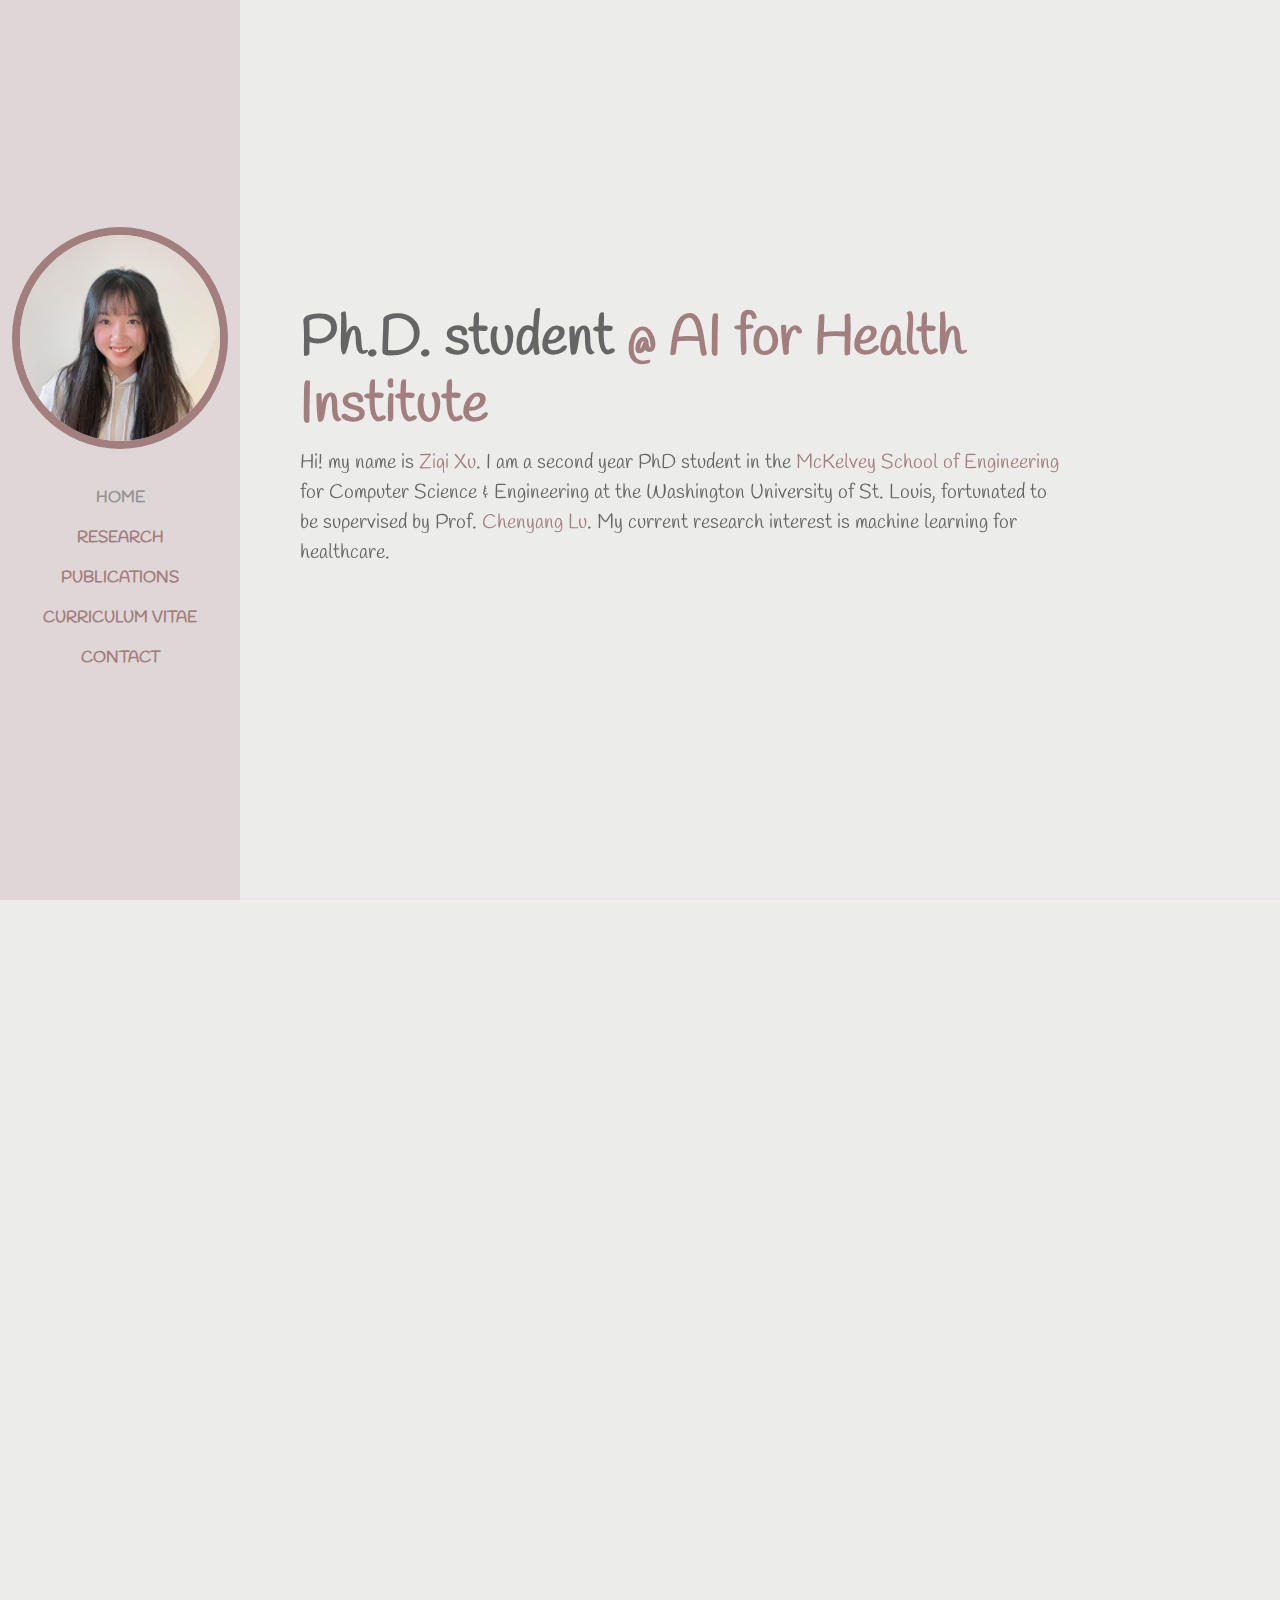
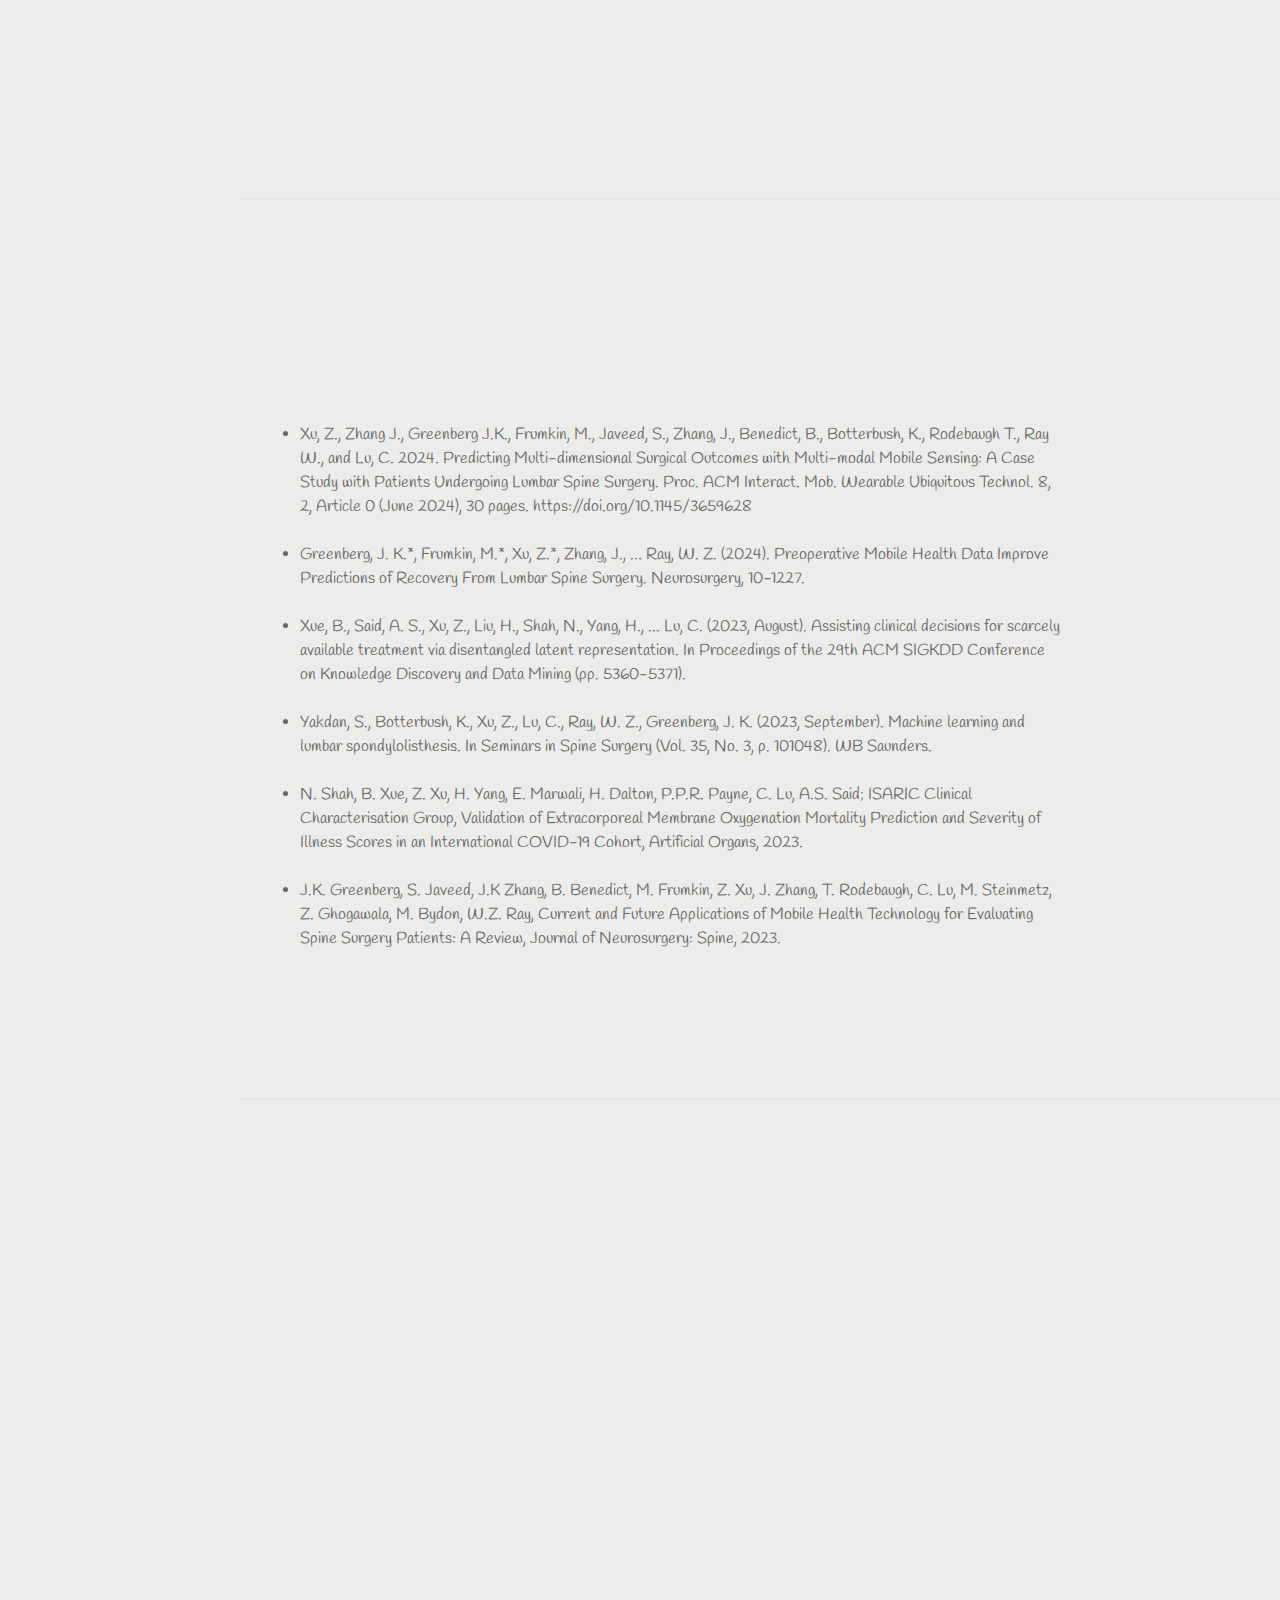
<file: index.html>
<!DOCTYPE html>
<html lang="en">

<head>
    <meta charset="UTF-8">
    <meta http-equiv="X-UA-Compatible" content="IE=edge">
    <meta name="viewport" content="width=device-width, initial-scale=1.0">
    <title>Ziqi Xu</title>
    <link rel="stylesheet" href="./assets/css/bootstrap.min.css">
    <link rel="stylesheet" href="./assets/css/aos.css">
    <link rel="stylesheet" href="./assets/css/line-awesome.min.css">
    <link rel="stylesheet" href="./assets/css/style.css">
    <link rel="icon" href="./assets/images/aniya.png">
</head>

<body data-bs-spy="scroll" data-bs-target=".navbar">

    <!-- NAVBAR -->
    <nav class="navbar navbar-expand-lg navbar-dark fixed-top">
        <div class="container flex-lg-column">
            <a class="navbar-brand mx-lg-auto mb-lg-4" href="#">
                <span class="h3 fw-bold d-block d-lg-none">Ziqi Xu</span>
                <img src="./assets/images/moore.png" class="d-none d-lg-block rounded-circle" alt="">
            </a>
            <button class="navbar-toggler" type="button" data-bs-toggle="collapse" data-bs-target="#navbarNav"
                aria-controls="navbarNav" aria-expanded="false" aria-label="Toggle navigation">
                <span class="navbar-toggler-icon"></span>
            </button>
            <div class="collapse navbar-collapse" id="navbarNav">
                <ul class="navbar-nav ms-auto flex-lg-column text-lg-center">
                    <li class="nav-item">
                        <a class="nav-link" href="#home">Home</a>
                    </li>
                    <!-- <li class="nav-item">
                        <a class="nav-link" href="#about_me">About me</a>
                    </li> -->
                    <li class="nav-item">
                        <a class="nav-link" href="#research">Research</a>
                    </li>
                    <li class="nav-item">
                        <a class="nav-link" href="#publications">Publications</a>
                    </li>
                    <li class="nav-item">
                        <a class="nav-link" href="#cv">Curriculum vitae</a>
                    </li>
                    <li class="nav-item">
                        <a class="nav-link" href="#contact">Contact</a>
                    </li>
                </ul>
            </div>
        </div>
    </nav>
    <!-- //NAVBAR -->

    <!-- CONTENT WRAPPER -->
    <div id="content-wrapper">
        <section id="home" class="full-height px-lg-5">
            <div class="container">
                <div class="row">
                    <div class="col-lg-10">
                        <h1 class="display-4 fw-bold" data-aos="fade-up">Ph.D. student<span class="text-brand"> @ AI for Health Institute</span> </h1>
                        <p class="lead mt-2 mb-4" data-aos="fade-up" data-aos-delay="300">
                            Hi! my name is <span class="text-brand">Ziqi Xu</span>. I am a second year PhD student in the 
                            <span class="text-brand">McKelvey School of Engineering</span>
                            for Computer Science & Engineering at the Washington University of St. Louis, fortunated to be supervised by 
                            Prof. <a href="https://www.cse.wustl.edu/~lu/"><span class="text-brand">Chenyang Lu</span></a>. My current research interest is machine learning for healthcare.
                        </p>
                    </div>
                </div>
            </div>
        </section>
        
        <section id="research" class="full-height px-lg-5">
            <div class="container">

                <div class="row pb-4" data-aos="fade-up">
                    <div class="col-lg-8">
                        <h6 class="text-brand">Research</h6>
                        <h1>Current projects</h1>
                    </div>
                </div>

                <div class="row gy-4">
                    <div class="col-md-4" data-aos="fade-up">
                        <div class="service p-4 bg-base rounded-4 shadow-effect">
                            <h5 class="mt-4 mb-2">Multi-task Recovery Prediction After Lumber Spine Surgery</h5>
                            <li> Predict three clinical outcomes with pre-operation data collected by medical records, EMA questionaires, wearable devices, and DSEM features for patients underwent lumber spine surgery</li>
                            <li> Investigate task relationships, clinical feature importance by average gain to assist clinicians with states-of-art models</li>
                        </div>
                    </div>

                    <div class="col-md-4" data-aos="fade-up" data-aos-delay="300">
                        <div class="service p-4 bg-base rounded-4 shadow-effect">
                            <h5 class="mt-4 mb-2">Predict treatment effects of ECMO and mortality in COVID-19 patients</h5>
                            <li> Applied XGBoost and LR models to predict the outcome of ECMO support that achieves 79% on AUC in external validation and helped applying and comparing existing algorithms to the dataset</li>
                            <li> Extracted features of interest, performed slicing and dicing and developed reports to clean the raw data;Built baseline models to help with predict treatment effects in real-word and synthetic datasets</li>
                        </div>
                    </div>

                    <div class="col-md-4" data-aos="fade-up" data-aos-delay="600">
                        <div class="service p-4 bg-base rounded-4 shadow-effect">
                            <h5 class="mt-4 mb-2">Unsupervised clustering for Heterogeneous Endophenotypes for Chiari patients</h5>
                            <li> Combined data-driven methods with clinical knowledge of pre-selected groups for feature selection</li>
                            <li> Demonstrated the stability and reproducibility of the results with Ajusted Rand Score over 0.6</li>
                        </div>
                    </div>

                </div>
            </div>
        </section>
       
        <section id="publications" class="full-height px-lg-5">
            <div class="container">
                <div class="row">
                    <div class="col-lg-10">
                        <h1 class="display-4 fw-bold" data-aos="fade-up">Publications</h1>
                        <p class="lead mt-2 mb-4" data-aos="fade-up" data-aos-delay="300">
                        <li>Xu, Z., Zhang J., Greenberg J.K., Frumkin, M., Javeed, S., Zhang, J., Benedict, B., Botterbush, K., Rodebaugh T., Ray W., and Lu, C. 2024. Predicting Multi-dimensional Surgical Outcomes with Multi-modal Mobile Sensing: A Case Study with Patients Undergoing Lumbar Spine Surgery. Proc. ACM Interact. Mob. Wearable Ubiquitous Technol. 8, 2, Article 0 (June 2024), 30 pages. https://doi.org/10.1145/3659628
                        </li>
                        <br>
                        <li>Greenberg, J. K.*, Frumkin, M.*, Xu, Z.*, Zhang, J., … Ray, W. Z. (2024). Preoperative Mobile Health Data Improve Predictions of Recovery From Lumbar Spine Surgery. Neurosurgery, 10-1227.
                        </li>
                        <br>
                        <li>Xue, B., Said, A. S., Xu, Z., Liu, H., Shah, N., Yang, H., ... Lu, C. (2023, August). Assisting clinical decisions for scarcely available treatment via disentangled latent representation. In Proceedings of the 29th ACM SIGKDD Conference on Knowledge Discovery and Data Mining (pp. 5360-5371).</li>  
                        <br>
                        <li>Yakdan, S., Botterbush, K., Xu, Z., Lu, C., Ray, W. Z., Greenberg, J. K. (2023, September). Machine learning and lumbar spondylolisthesis.
                            In Seminars in Spine Surgery (Vol. 35, No. 3, p. 101048). WB Saunders.</li>
                        <br>
                        <li>N. Shah, B. Xue, Z. Xu, H. Yang, E. Marwali, H. Dalton, P.P.R. Payne, C. Lu, A.S. Said; ISARIC Clinical Characterisation Group, 
                            Validation of Extracorporeal Membrane Oxygenation Mortality Prediction and Severity of Illness Scores in an International COVID-19 Cohort, Artificial Organs, 2023.</li>
                        <br>
                        <li>J.K. Greenberg, S. Javeed, J.K Zhang, B. Benedict, M. Frumkin, Z. Xu, J. Zhang, T. Rodebaugh, C. Lu, M. Steinmetz, Z. Ghogawala, M. Bydon, W.Z. Ray, Current and Future Applications of Mobile Health Technology for Evaluating Spine Surgery Patients: A Review, Journal of Neurosurgery: Spine, 2023.</li>
                        </p>
                    </div>
                </div>
            </div>
        </section>

        <section id="cv" class="full-height px-lg-5">
            <div class="container">
                <div class="row">
                    <div class="col-lg-10">
                        <h1 class="display-4 fw-bold" data-aos="fade-up">Curriculum Vitae</h1>
                        <p class="lead mt-2 mb-4" data-aos="fade-up" data-aos-delay="300">
                            <a href="assets/ZiqiXu_Resume_2024.pdf"><span class="text-brand">Download my CV here</span></a>
                        </p>
                    </div>
                </div>
            </div>
        </section>

        <section id="contact" class="full-height px-lg-5">
            <div class="container">
                <div class="row">
                    <div class="col-lg-10">
                        <h1 class="display-4 fw-bold" data-aos="fade-up">Get in touch with me!</h1>
                        <p class="lead mt-2 mb-4" data-aos="fade-up" data-aos-delay="300">
                            Email: ziqixu@wustl.edu
                        </p>
                        <p class="lead mt-2 mb-4" data-aos="fade-up" data-aos-delay="300">
                            Office: McKelvey Hall, 1040 One Brookings Drive, St. Louis, MO 63130
                        </p>
                    </div>
                </div>
            </div>
        </section>
    </div>
    <!-- //CONTENT WRAPPER -->



    <script src="./assets/js/bootstrap.bundle.min.js"></script>
    <script src="./assets/js/aos.js"></script>
    <script src="./assets/js/main.js"></script>
</body>

</html>
</file>
<file: assets/css/style.css>
@import url('https://fonts.googleapis.com/css2?family=Handlee&display=swap');

:root {
    --color-body: #656565;
    --color-heading: #656565;
    --color-base: hsl(348, 49%, 78%);
    --color-base2: #ececea;
    --note-card: #dfd7d7;
    --color-brand: #a27e7e;
    --color-brand2: #a27e7e;
    --sidbar-width: 240px;
    --font-base: "Handlee";
}

body {
    background-color: var(--color-base2);
    color: var(--color-body);
    font-family: var(--font-base), sans-serif;
}

h1,h2,h3,h4,h5,h6 {
    color: var(--color-heading);
    font-weight: 700;
}

a {
    text-decoration: none;
    color: var(--color-body);
    transition: all 0.4s ease;
}

a:hover {
    color: var(--color-brand);
}

img {
    width: 100%;
}

.text-brand {
    color: var(--color-brand);
}

.bg-base {
    background-color: var(--note-card);
}

.full-height {
    min-height: 100vh;
    height: 100%;
    display: flex;
    flex-direction: column;
    justify-content: center;
    padding-top: 80px;
    padding-bottom: 80px;
    border-bottom: 2px solid rgba(221, 154, 221, 0.1);
}

.shadow-effect {
    transition: all 0.5s;
}

.shadow-effect:hover {
    box-shadow: -6px 6px 0 0 var(--color-brand);
}

.iconbox {
    width: 60px;
    height: 60px;
    display: flex;
    align-items: center;
    justify-content: center;
    font-size: 32px;
    background-color: var(--color-brand);
    color: var(--color-base);
}

/* NAVBAR */
.navbar {
    background-color: var(--color-base);
}

.navbar .nav-link {
    font-weight: 700;
    text-transform: uppercase;
    color: #a27e7e;
}

.navbar .nav-link:hover {
    color: #ececea;
}

.navbar .nav-link.active {
    color: #939391;
}

@media (min-width: 992px) {
    .navbar {
        min-height: 100vh;
        width: var(--sidbar-width);
        background: #dfd7d7;
        background-size: cover;
        background-position: center;
    }

    .navbar-brand img {
        border: 8px solid #a27e7e;
    }

    /* CONTENT WRAPPER */
    #content-wrapper {
        padding-left: var(--sidbar-width);
    }
}

/* BTN */
.btn {
    padding: 12px 28px;
    font-weight: 700;
}

.btn-brand {
    background-color: var(--color-brand);
    border-color: var(--color-brand);
    color: var(--color-base);
}

.btn-brand:hover,
.btn-brand:focus {
    background-color: var(--color-brand2);
    color: var(--color-base);
    border-color: var(--color-brand2);
}

.link-custom {
    font-weight: 700;
    position: relative;
}

.link-custom::after {
    content: "";
    width: 0%;
    height: 2px;
    background-color: var(--color-brand);
    position: absolute;
    left: 0;
    top: 110%;
    transition: all 0.4s;
}

.link-custom:hover::after {
    width: 100%;
}

/* CARD */
.card-custom .card-custom-image {
    overflow: hidden;
}

.card-custom .card-custom-image img {
    transition: all 0.4s ease;
}

.card-custom:hover .card-custom-image img {
    transform: scale(1.1);
}

/* CONTACT */
#contact .form-control {
    background-color: var(--color-base);
    border-color: var(--color-base);
    color: var(--color-body);
}

#contact .form-control:focus {
    border-color: var(--color-brand);
    box-shadow: none;
}

#contact .form-control::placeholder {
    color: var(--color-body);
}

#contact input.form-control {
    height: 44px;
}

.social-icons a {
    width: 40px;
    height: 40px;
    display: inline-flex;
    align-items: center;
    justify-content: center;
    background-color: var(--color-base);
    border-radius: 100px;
    font-size: 24px;
}
</file>
<file: assets/css/line-awesome.min.css>
.la,.lab,.lad,.lal,.lar,.las{-moz-osx-font-smoothing:grayscale;-webkit-font-smoothing:antialiased;display:inline-block;font-style:normal;font-variant:normal;text-rendering:auto;line-height:1}.la-lg{font-size:1.33333em;line-height:.75em;vertical-align:-.0667em}.la-xs{font-size:.75em}.la-sm{font-size:.875em}.la-1x{font-size:1em}.la-2x{font-size:2em}.la-3x{font-size:3em}.la-4x{font-size:4em}.la-5x{font-size:5em}.la-6x{font-size:6em}.la-7x{font-size:7em}.la-8x{font-size:8em}.la-9x{font-size:9em}.la-10x{font-size:10em}.la-fw{text-align:center;width:1.25em}.la-ul{list-style-type:none;margin-left:2.5em;padding-left:0}.la-ul>li{position:relative}.la-li{left:-2em;position:absolute;text-align:center;width:2em;line-height:inherit}.la-border{border:solid .08em #eee;border-radius:.1em;padding:.2em .25em .15em}.la-pull-left{float:left}.la-pull-right{float:right}.la.la-pull-left,.lab.la-pull-left,.lal.la-pull-left,.lar.la-pull-left,.las.la-pull-left{margin-right:.3em}.la.la-pull-right,.lab.la-pull-right,.lal.la-pull-right,.lar.la-pull-right,.las.la-pull-right{margin-left:.3em}.la-spin{-webkit-animation:la-spin 2s infinite linear;animation:la-spin 2s infinite linear}.la-pulse{-webkit-animation:la-spin 1s infinite steps(8);animation:la-spin 1s infinite steps(8)}@-webkit-keyframes la-spin{0%{-webkit-transform:rotate(0);transform:rotate(0)}100%{-webkit-transform:rotate(360deg);transform:rotate(360deg)}}@keyframes la-spin{0%{-webkit-transform:rotate(0);transform:rotate(0)}100%{-webkit-transform:rotate(360deg);transform:rotate(360deg)}}.la-rotate-90{-webkit-transform:rotate(90deg);transform:rotate(90deg)}.la-rotate-180{-webkit-transform:rotate(180deg);transform:rotate(180deg)}.la-rotate-270{-webkit-transform:rotate(270deg);transform:rotate(270deg)}.la-flip-horizontal{-webkit-transform:scale(-1,1);transform:scale(-1,1)}.la-flip-vertical{-webkit-transform:scale(1,-1);transform:scale(1,-1)}.la-flip-both,.la-flip-horizontal.la-flip-vertical{-webkit-transform:scale(-1,-1);transform:scale(-1,-1)}:root .la-flip-both,:root .la-flip-horizontal,:root .la-flip-vertical,:root .la-rotate-180,:root .la-rotate-270,:root .la-rotate-90{-webkit-filter:none;filter:none}.la-stack{display:inline-block;height:2em;line-height:2em;position:relative;vertical-align:middle;width:2.5em}.la-stack-1x,.la-stack-2x{left:0;position:absolute;text-align:center;width:100%}.la-stack-1x{line-height:inherit}.la-stack-2x{font-size:2em}.la-inverse{color:#fff}.la-500px:before{content:"\f26e"}.la-accessible-icon:before{content:"\f368"}.la-accusoft:before{content:"\f369"}.la-acquisitions-incorporated:before{content:"\f6af"}.la-ad:before{content:"\f641"}.la-address-book:before{content:"\f2b9"}.la-address-card:before{content:"\f2bb"}.la-adjust:before{content:"\f042"}.la-adn:before{content:"\f170"}.la-adobe:before{content:"\f778"}.la-adversal:before{content:"\f36a"}.la-affiliatetheme:before{content:"\f36b"}.la-air-freshener:before{content:"\f5d0"}.la-airbnb:before{content:"\f834"}.la-algolia:before{content:"\f36c"}.la-align-center:before{content:"\f037"}.la-align-justify:before{content:"\f039"}.la-align-left:before{content:"\f036"}.la-align-right:before{content:"\f038"}.la-alipay:before{content:"\f642"}.la-allergies:before{content:"\f461"}.la-amazon:before{content:"\f270"}.la-amazon-pay:before{content:"\f42c"}.la-ambulance:before{content:"\f0f9"}.la-american-sign-language-interpreting:before{content:"\f2a3"}.la-amilia:before{content:"\f36d"}.la-anchor:before{content:"\f13d"}.la-android:before{content:"\f17b"}.la-angellist:before{content:"\f209"}.la-angle-double-down:before{content:"\f103"}.la-angle-double-left:before{content:"\f100"}.la-angle-double-right:before{content:"\f101"}.la-angle-double-up:before{content:"\f102"}.la-angle-down:before{content:"\f107"}.la-angle-left:before{content:"\f104"}.la-angle-right:before{content:"\f105"}.la-angle-up:before{content:"\f106"}.la-angry:before{content:"\f556"}.la-angrycreative:before{content:"\f36e"}.la-angular:before{content:"\f420"}.la-ankh:before{content:"\f644"}.la-app-store:before{content:"\f36f"}.la-app-store-ios:before{content:"\f370"}.la-apper:before{content:"\f371"}.la-apple:before{content:"\f179"}.la-apple-alt:before{content:"\f5d1"}.la-apple-pay:before{content:"\f415"}.la-archive:before{content:"\f187"}.la-archway:before{content:"\f557"}.la-arrow-alt-circle-down:before{content:"\f358"}.la-arrow-alt-circle-left:before{content:"\f359"}.la-arrow-alt-circle-right:before{content:"\f35a"}.la-arrow-alt-circle-up:before{content:"\f35b"}.la-arrow-circle-down:before{content:"\f0ab"}.la-arrow-circle-left:before{content:"\f0a8"}.la-arrow-circle-right:before{content:"\f0a9"}.la-arrow-circle-up:before{content:"\f0aa"}.la-arrow-down:before{content:"\f063"}.la-arrow-left:before{content:"\f060"}.la-arrow-right:before{content:"\f061"}.la-arrow-up:before{content:"\f062"}.la-arrows-alt:before{content:"\f0b2"}.la-arrows-alt-h:before{content:"\f337"}.la-arrows-alt-v:before{content:"\f338"}.la-artstation:before{content:"\f77a"}.la-assistive-listening-systems:before{content:"\f2a2"}.la-asterisk:before{content:"\f069"}.la-asymmetrik:before{content:"\f372"}.la-at:before{content:"\f1fa"}.la-atlas:before{content:"\f558"}.la-atlassian:before{content:"\f77b"}.la-atom:before{content:"\f5d2"}.la-audible:before{content:"\f373"}.la-audio-description:before{content:"\f29e"}.la-autoprefixer:before{content:"\f41c"}.la-avianex:before{content:"\f374"}.la-aviato:before{content:"\f421"}.la-award:before{content:"\f559"}.la-aws:before{content:"\f375"}.la-baby:before{content:"\f77c"}.la-baby-carriage:before{content:"\f77d"}.la-backspace:before{content:"\f55a"}.la-backward:before{content:"\f04a"}.la-bacon:before{content:"\f7e5"}.la-balance-scale:before{content:"\f24e"}.la-balance-scale-left:before{content:"\f515"}.la-balance-scale-right:before{content:"\f516"}.la-ban:before{content:"\f05e"}.la-band-aid:before{content:"\f462"}.la-bandcamp:before{content:"\f2d5"}.la-barcode:before{content:"\f02a"}.la-bars:before{content:"\f0c9"}.la-baseball-ball:before{content:"\f433"}.la-basketball-ball:before{content:"\f434"}.la-bath:before{content:"\f2cd"}.la-battery-empty:before{content:"\f244"}.la-battery-full:before{content:"\f240"}.la-battery-half:before{content:"\f242"}.la-battery-quarter:before{content:"\f243"}.la-battery-three-quarters:before{content:"\f241"}.la-battle-net:before{content:"\f835"}.la-bed:before{content:"\f236"}.la-beer:before{content:"\f0fc"}.la-behance:before{content:"\f1b4"}.la-behance-square:before{content:"\f1b5"}.la-bell:before{content:"\f0f3"}.la-bell-slash:before{content:"\f1f6"}.la-bezier-curve:before{content:"\f55b"}.la-bible:before{content:"\f647"}.la-bicycle:before{content:"\f206"}.la-biking:before{content:"\f84a"}.la-bimobject:before{content:"\f378"}.la-binoculars:before{content:"\f1e5"}.la-biohazard:before{content:"\f780"}.la-birthday-cake:before{content:"\f1fd"}.la-bitbucket:before{content:"\f171"}.la-bitcoin:before{content:"\f379"}.la-bity:before{content:"\f37a"}.la-black-tie:before{content:"\f27e"}.la-blackberry:before{content:"\f37b"}.la-blender:before{content:"\f517"}.la-blender-phone:before{content:"\f6b6"}.la-blind:before{content:"\f29d"}.la-blog:before{content:"\f781"}.la-blogger:before{content:"\f37c"}.la-blogger-b:before{content:"\f37d"}.la-bluetooth:before{content:"\f293"}.la-bluetooth-b:before{content:"\f294"}.la-bold:before{content:"\f032"}.la-bolt:before{content:"\f0e7"}.la-bomb:before{content:"\f1e2"}.la-bone:before{content:"\f5d7"}.la-bong:before{content:"\f55c"}.la-book:before{content:"\f02d"}.la-book-dead:before{content:"\f6b7"}.la-book-medical:before{content:"\f7e6"}.la-book-open:before{content:"\f518"}.la-book-reader:before{content:"\f5da"}.la-bookmark:before{content:"\f02e"}.la-bootstrap:before{content:"\f836"}.la-border-all:before{content:"\f84c"}.la-border-none:before{content:"\f850"}.la-border-style:before{content:"\f853"}.la-bowling-ball:before{content:"\f436"}.la-box:before{content:"\f466"}.la-box-open:before{content:"\f49e"}.la-boxes:before{content:"\f468"}.la-braille:before{content:"\f2a1"}.la-brain:before{content:"\f5dc"}.la-bread-slice:before{content:"\f7ec"}.la-briefcase:before{content:"\f0b1"}.la-briefcase-medical:before{content:"\f469"}.la-broadcast-tower:before{content:"\f519"}.la-broom:before{content:"\f51a"}.la-brush:before{content:"\f55d"}.la-btc:before{content:"\f15a"}.la-buffer:before{content:"\f837"}.la-bug:before{content:"\f188"}.la-building:before{content:"\f1ad"}.la-bullhorn:before{content:"\f0a1"}.la-bullseye:before{content:"\f140"}.la-burn:before{content:"\f46a"}.la-buromobelexperte:before{content:"\f37f"}.la-bus:before{content:"\f207"}.la-bus-alt:before{content:"\f55e"}.la-business-time:before{content:"\f64a"}.la-buy-n-large:before{content:"\f8a6"}.la-buysellads:before{content:"\f20d"}.la-calculator:before{content:"\f1ec"}.la-calendar:before{content:"\f133"}.la-calendar-alt:before{content:"\f073"}.la-calendar-check:before{content:"\f274"}.la-calendar-day:before{content:"\f783"}.la-calendar-minus:before{content:"\f272"}.la-calendar-plus:before{content:"\f271"}.la-calendar-times:before{content:"\f273"}.la-calendar-week:before{content:"\f784"}.la-camera:before{content:"\f030"}.la-camera-retro:before{content:"\f083"}.la-campground:before{content:"\f6bb"}.la-canadian-maple-leaf:before{content:"\f785"}.la-candy-cane:before{content:"\f786"}.la-cannabis:before{content:"\f55f"}.la-capsules:before{content:"\f46b"}.la-car:before{content:"\f1b9"}.la-car-alt:before{content:"\f5de"}.la-car-battery:before{content:"\f5df"}.la-car-crash:before{content:"\f5e1"}.la-car-side:before{content:"\f5e4"}.la-caret-down:before{content:"\f0d7"}.la-caret-left:before{content:"\f0d9"}.la-caret-right:before{content:"\f0da"}.la-caret-square-down:before{content:"\f150"}.la-caret-square-left:before{content:"\f191"}.la-caret-square-right:before{content:"\f152"}.la-caret-square-up:before{content:"\f151"}.la-caret-up:before{content:"\f0d8"}.la-carrot:before{content:"\f787"}.la-cart-arrow-down:before{content:"\f218"}.la-cart-plus:before{content:"\f217"}.la-cash-register:before{content:"\f788"}.la-cat:before{content:"\f6be"}.la-cc-amazon-pay:before{content:"\f42d"}.la-cc-amex:before{content:"\f1f3"}.la-cc-apple-pay:before{content:"\f416"}.la-cc-diners-club:before{content:"\f24c"}.la-cc-discover:before{content:"\f1f2"}.la-cc-jcb:before{content:"\f24b"}.la-cc-mastercard:before{content:"\f1f1"}.la-cc-paypal:before{content:"\f1f4"}.la-cc-stripe:before{content:"\f1f5"}.la-cc-visa:before{content:"\f1f0"}.la-centercode:before{content:"\f380"}.la-centos:before{content:"\f789"}.la-certificate:before{content:"\f0a3"}.la-chair:before{content:"\f6c0"}.la-chalkboard:before{content:"\f51b"}.la-chalkboard-teacher:before{content:"\f51c"}.la-charging-station:before{content:"\f5e7"}.la-chart-area:before{content:"\f1fe"}.la-chart-bar:before{content:"\f080"}.la-chart-line:before{content:"\f201"}.la-chart-pie:before{content:"\f200"}.la-check:before{content:"\f00c"}.la-check-circle:before{content:"\f058"}.la-check-double:before{content:"\f560"}.la-check-square:before{content:"\f14a"}.la-cheese:before{content:"\f7ef"}.la-chess:before{content:"\f439"}.la-chess-bishop:before{content:"\f43a"}.la-chess-board:before{content:"\f43c"}.la-chess-king:before{content:"\f43f"}.la-chess-knight:before{content:"\f441"}.la-chess-pawn:before{content:"\f443"}.la-chess-queen:before{content:"\f445"}.la-chess-rook:before{content:"\f447"}.la-chevron-circle-down:before{content:"\f13a"}.la-chevron-circle-left:before{content:"\f137"}.la-chevron-circle-right:before{content:"\f138"}.la-chevron-circle-up:before{content:"\f139"}.la-chevron-down:before{content:"\f078"}.la-chevron-left:before{content:"\f053"}.la-chevron-right:before{content:"\f054"}.la-chevron-up:before{content:"\f077"}.la-child:before{content:"\f1ae"}.la-chrome:before{content:"\f268"}.la-chromecast:before{content:"\f838"}.la-church:before{content:"\f51d"}.la-circle:before{content:"\f111"}.la-circle-notch:before{content:"\f1ce"}.la-city:before{content:"\f64f"}.la-clinic-medical:before{content:"\f7f2"}.la-clipboard:before{content:"\f328"}.la-clipboard-check:before{content:"\f46c"}.la-clipboard-list:before{content:"\f46d"}.la-clock:before{content:"\f017"}.la-clone:before{content:"\f24d"}.la-closed-captioning:before{content:"\f20a"}.la-cloud:before{content:"\f0c2"}.la-cloud-download-alt:before{content:"\f381"}.la-cloud-meatball:before{content:"\f73b"}.la-cloud-moon:before{content:"\f6c3"}.la-cloud-moon-rain:before{content:"\f73c"}.la-cloud-rain:before{content:"\f73d"}.la-cloud-showers-heavy:before{content:"\f740"}.la-cloud-sun:before{content:"\f6c4"}.la-cloud-sun-rain:before{content:"\f743"}.la-cloud-upload-alt:before{content:"\f382"}.la-cloudscale:before{content:"\f383"}.la-cloudsmith:before{content:"\f384"}.la-cloudversify:before{content:"\f385"}.la-cocktail:before{content:"\f561"}.la-code:before{content:"\f121"}.la-code-branch:before{content:"\f126"}.la-codepen:before{content:"\f1cb"}.la-codiepie:before{content:"\f284"}.la-coffee:before{content:"\f0f4"}.la-cog:before{content:"\f013"}.la-cogs:before{content:"\f085"}.la-coins:before{content:"\f51e"}.la-columns:before{content:"\f0db"}.la-comment:before{content:"\f075"}.la-comment-alt:before{content:"\f27a"}.la-comment-dollar:before{content:"\f651"}.la-comment-dots:before{content:"\f4ad"}.la-comment-medical:before{content:"\f7f5"}.la-comment-slash:before{content:"\f4b3"}.la-comments:before{content:"\f086"}.la-comments-dollar:before{content:"\f653"}.la-compact-disc:before{content:"\f51f"}.la-compass:before{content:"\f14e"}.la-compress:before{content:"\f066"}.la-compress-arrows-alt:before{content:"\f78c"}.la-concierge-bell:before{content:"\f562"}.la-confluence:before{content:"\f78d"}.la-connectdevelop:before{content:"\f20e"}.la-contao:before{content:"\f26d"}.la-cookie:before{content:"\f563"}.la-cookie-bite:before{content:"\f564"}.la-copy:before{content:"\f0c5"}.la-copyright:before{content:"\f1f9"}.la-cotton-bureau:before{content:"\f89e"}.la-couch:before{content:"\f4b8"}.la-cpanel:before{content:"\f388"}.la-creative-commons:before{content:"\f25e"}.la-creative-commons-by:before{content:"\f4e7"}.la-creative-commons-nc:before{content:"\f4e8"}.la-creative-commons-nc-eu:before{content:"\f4e9"}.la-creative-commons-nc-jp:before{content:"\f4ea"}.la-creative-commons-nd:before{content:"\f4eb"}.la-creative-commons-pd:before{content:"\f4ec"}.la-creative-commons-pd-alt:before{content:"\f4ed"}.la-creative-commons-remix:before{content:"\f4ee"}.la-creative-commons-sa:before{content:"\f4ef"}.la-creative-commons-sampling:before{content:"\f4f0"}.la-creative-commons-sampling-plus:before{content:"\f4f1"}.la-creative-commons-share:before{content:"\f4f2"}.la-creative-commons-zero:before{content:"\f4f3"}.la-credit-card:before{content:"\f09d"}.la-critical-role:before{content:"\f6c9"}.la-crop:before{content:"\f125"}.la-crop-alt:before{content:"\f565"}.la-cross:before{content:"\f654"}.la-crosshairs:before{content:"\f05b"}.la-crow:before{content:"\f520"}.la-crown:before{content:"\f521"}.la-crutch:before{content:"\f7f7"}.la-css3:before{content:"\f13c"}.la-css3-alt:before{content:"\f38b"}.la-cube:before{content:"\f1b2"}.la-cubes:before{content:"\f1b3"}.la-cut:before{content:"\f0c4"}.la-cuttlefish:before{content:"\f38c"}.la-d-and-d:before{content:"\f38d"}.la-d-and-d-beyond:before{content:"\f6ca"}.la-dashcube:before{content:"\f210"}.la-database:before{content:"\f1c0"}.la-deaf:before{content:"\f2a4"}.la-delicious:before{content:"\f1a5"}.la-democrat:before{content:"\f747"}.la-deploydog:before{content:"\f38e"}.la-deskpro:before{content:"\f38f"}.la-desktop:before{content:"\f108"}.la-dev:before{content:"\f6cc"}.la-deviantart:before{content:"\f1bd"}.la-dharmachakra:before{content:"\f655"}.la-dhl:before{content:"\f790"}.la-diagnoses:before{content:"\f470"}.la-diaspora:before{content:"\f791"}.la-dice:before{content:"\f522"}.la-dice-d20:before{content:"\f6cf"}.la-dice-d6:before{content:"\f6d1"}.la-dice-five:before{content:"\f523"}.la-dice-four:before{content:"\f524"}.la-dice-one:before{content:"\f525"}.la-dice-six:before{content:"\f526"}.la-dice-three:before{content:"\f527"}.la-dice-two:before{content:"\f528"}.la-digg:before{content:"\f1a6"}.la-digital-ocean:before{content:"\f391"}.la-digital-tachograph:before{content:"\f566"}.la-directions:before{content:"\f5eb"}.la-discord:before{content:"\f392"}.la-discourse:before{content:"\f393"}.la-divide:before{content:"\f529"}.la-dizzy:before{content:"\f567"}.la-dna:before{content:"\f471"}.la-dochub:before{content:"\f394"}.la-docker:before{content:"\f395"}.la-dog:before{content:"\f6d3"}.la-dollar-sign:before{content:"\f155"}.la-dolly:before{content:"\f472"}.la-dolly-flatbed:before{content:"\f474"}.la-donate:before{content:"\f4b9"}.la-door-closed:before{content:"\f52a"}.la-door-open:before{content:"\f52b"}.la-dot-circle:before{content:"\f192"}.la-dove:before{content:"\f4ba"}.la-download:before{content:"\f019"}.la-draft2digital:before{content:"\f396"}.la-drafting-compass:before{content:"\f568"}.la-dragon:before{content:"\f6d5"}.la-draw-polygon:before{content:"\f5ee"}.la-dribbble:before{content:"\f17d"}.la-dribbble-square:before{content:"\f397"}.la-dropbox:before{content:"\f16b"}.la-drum:before{content:"\f569"}.la-drum-steelpan:before{content:"\f56a"}.la-drumstick-bite:before{content:"\f6d7"}.la-drupal:before{content:"\f1a9"}.la-dumbbell:before{content:"\f44b"}.la-dumpster:before{content:"\f793"}.la-dumpster-fire:before{content:"\f794"}.la-dungeon:before{content:"\f6d9"}.la-dyalog:before{content:"\f399"}.la-earlybirds:before{content:"\f39a"}.la-ebay:before{content:"\f4f4"}.la-edge:before{content:"\f282"}.la-edit:before{content:"\f044"}.la-egg:before{content:"\f7fb"}.la-eject:before{content:"\f052"}.la-elementor:before{content:"\f430"}.la-ellipsis-h:before{content:"\f141"}.la-ellipsis-v:before{content:"\f142"}.la-ello:before{content:"\f5f1"}.la-ember:before{content:"\f423"}.la-empire:before{content:"\f1d1"}.la-envelope:before{content:"\f0e0"}.la-envelope-open:before{content:"\f2b6"}.la-envelope-open-text:before{content:"\f658"}.la-envelope-square:before{content:"\f199"}.la-envira:before{content:"\f299"}.la-equals:before{content:"\f52c"}.la-eraser:before{content:"\f12d"}.la-erlang:before{content:"\f39d"}.la-ethereum:before{content:"\f42e"}.la-ethernet:before{content:"\f796"}.la-etsy:before{content:"\f2d7"}.la-euro-sign:before{content:"\f153"}.la-evernote:before{content:"\f839"}.la-exchange-alt:before{content:"\f362"}.la-exclamation:before{content:"\f12a"}.la-exclamation-circle:before{content:"\f06a"}.la-exclamation-triangle:before{content:"\f071"}.la-expand:before{content:"\f065"}.la-expand-arrows-alt:before{content:"\f31e"}.la-expeditedssl:before{content:"\f23e"}.la-external-link-alt:before{content:"\f35d"}.la-external-link-square-alt:before{content:"\f360"}.la-eye:before{content:"\f06e"}.la-eye-dropper:before{content:"\f1fb"}.la-eye-slash:before{content:"\f070"}.la-facebook:before{content:"\f09a"}.la-facebook-f:before{content:"\f39e"}.la-facebook-messenger:before{content:"\f39f"}.la-facebook-square:before{content:"\f082"}.la-fan:before{content:"\f863"}.la-fantasy-flight-games:before{content:"\f6dc"}.la-fast-backward:before{content:"\f049"}.la-fast-forward:before{content:"\f050"}.la-fax:before{content:"\f1ac"}.la-feather:before{content:"\f52d"}.la-feather-alt:before{content:"\f56b"}.la-fedex:before{content:"\f797"}.la-fedora:before{content:"\f798"}.la-female:before{content:"\f182"}.la-fighter-jet:before{content:"\f0fb"}.la-figma:before{content:"\f799"}.la-file:before{content:"\f15b"}.la-file-alt:before{content:"\f15c"}.la-file-archive:before{content:"\f1c6"}.la-file-audio:before{content:"\f1c7"}.la-file-code:before{content:"\f1c9"}.la-file-contract:before{content:"\f56c"}.la-file-csv:before{content:"\f6dd"}.la-file-download:before{content:"\f56d"}.la-file-excel:before{content:"\f1c3"}.la-file-export:before{content:"\f56e"}.la-file-image:before{content:"\f1c5"}.la-file-import:before{content:"\f56f"}.la-file-invoice:before{content:"\f570"}.la-file-invoice-dollar:before{content:"\f571"}.la-file-medical:before{content:"\f477"}.la-file-medical-alt:before{content:"\f478"}.la-file-pdf:before{content:"\f1c1"}.la-file-powerpoint:before{content:"\f1c4"}.la-file-prescription:before{content:"\f572"}.la-file-signature:before{content:"\f573"}.la-file-upload:before{content:"\f574"}.la-file-video:before{content:"\f1c8"}.la-file-word:before{content:"\f1c2"}.la-fill:before{content:"\f575"}.la-fill-drip:before{content:"\f576"}.la-film:before{content:"\f008"}.la-filter:before{content:"\f0b0"}.la-fingerprint:before{content:"\f577"}.la-fire:before{content:"\f06d"}.la-fire-alt:before{content:"\f7e4"}.la-fire-extinguisher:before{content:"\f134"}.la-firefox:before{content:"\f269"}.la-first-aid:before{content:"\f479"}.la-first-order:before{content:"\f2b0"}.la-first-order-alt:before{content:"\f50a"}.la-firstdraft:before{content:"\f3a1"}.la-fish:before{content:"\f578"}.la-fist-raised:before{content:"\f6de"}.la-flag:before{content:"\f024"}.la-flag-checkered:before{content:"\f11e"}.la-flag-usa:before{content:"\f74d"}.la-flask:before{content:"\f0c3"}.la-flickr:before{content:"\f16e"}.la-flipboard:before{content:"\f44d"}.la-flushed:before{content:"\f579"}.la-fly:before{content:"\f417"}.la-folder:before{content:"\f07b"}.la-folder-minus:before{content:"\f65d"}.la-folder-open:before{content:"\f07c"}.la-folder-plus:before{content:"\f65e"}.la-font:before{content:"\f031"}.la-font-awesome:before{content:"\f2b4"}.la-font-awesome-alt:before{content:"\f35c"}.la-font-awesome-flag:before{content:"\f425"}.la-font-awesome-logo-full:before{content:"\f4e6"}.la-fonticons:before{content:"\f280"}.la-fonticons-fi:before{content:"\f3a2"}.la-football-ball:before{content:"\f44e"}.la-fort-awesome:before{content:"\f286"}.la-fort-awesome-alt:before{content:"\f3a3"}.la-forumbee:before{content:"\f211"}.la-forward:before{content:"\f04e"}.la-foursquare:before{content:"\f180"}.la-free-code-camp:before{content:"\f2c5"}.la-freebsd:before{content:"\f3a4"}.la-frog:before{content:"\f52e"}.la-frown:before{content:"\f119"}.la-frown-open:before{content:"\f57a"}.la-fulcrum:before{content:"\f50b"}.la-funnel-dollar:before{content:"\f662"}.la-futbol:before{content:"\f1e3"}.la-galactic-republic:before{content:"\f50c"}.la-galactic-senate:before{content:"\f50d"}.la-gamepad:before{content:"\f11b"}.la-gas-pump:before{content:"\f52f"}.la-gavel:before{content:"\f0e3"}.la-gem:before{content:"\f3a5"}.la-genderless:before{content:"\f22d"}.la-get-pocket:before{content:"\f265"}.la-gg:before{content:"\f260"}.la-gg-circle:before{content:"\f261"}.la-ghost:before{content:"\f6e2"}.la-gift:before{content:"\f06b"}.la-gifts:before{content:"\f79c"}.la-git:before{content:"\f1d3"}.la-git-alt:before{content:"\f841"}.la-git-square:before{content:"\f1d2"}.la-github:before{content:"\f09b"}.la-github-alt:before{content:"\f113"}.la-github-square:before{content:"\f092"}.la-gitkraken:before{content:"\f3a6"}.la-gitlab:before{content:"\f296"}.la-gitter:before{content:"\f426"}.la-glass-cheers:before{content:"\f79f"}.la-glass-martini:before{content:"\f000"}.la-glass-martini-alt:before{content:"\f57b"}.la-glass-whiskey:before{content:"\f7a0"}.la-glasses:before{content:"\f530"}.la-glide:before{content:"\f2a5"}.la-glide-g:before{content:"\f2a6"}.la-globe:before{content:"\f0ac"}.la-globe-africa:before{content:"\f57c"}.la-globe-americas:before{content:"\f57d"}.la-globe-asia:before{content:"\f57e"}.la-globe-europe:before{content:"\f7a2"}.la-gofore:before{content:"\f3a7"}.la-golf-ball:before{content:"\f450"}.la-goodreads:before{content:"\f3a8"}.la-goodreads-g:before{content:"\f3a9"}.la-google:before{content:"\f1a0"}.la-google-drive:before{content:"\f3aa"}.la-google-play:before{content:"\f3ab"}.la-google-plus:before{content:"\f2b3"}.la-google-plus-g:before{content:"\f0d5"}.la-google-plus-square:before{content:"\f0d4"}.la-google-wallet:before{content:"\f1ee"}.la-gopuram:before{content:"\f664"}.la-graduation-cap:before{content:"\f19d"}.la-gratipay:before{content:"\f184"}.la-grav:before{content:"\f2d6"}.la-greater-than:before{content:"\f531"}.la-greater-than-equal:before{content:"\f532"}.la-grimace:before{content:"\f57f"}.la-grin:before{content:"\f580"}.la-grin-alt:before{content:"\f581"}.la-grin-beam:before{content:"\f582"}.la-grin-beam-sweat:before{content:"\f583"}.la-grin-hearts:before{content:"\f584"}.la-grin-squint:before{content:"\f585"}.la-grin-squint-tears:before{content:"\f586"}.la-grin-stars:before{content:"\f587"}.la-grin-tears:before{content:"\f588"}.la-grin-tongue:before{content:"\f589"}.la-grin-tongue-squint:before{content:"\f58a"}.la-grin-tongue-wink:before{content:"\f58b"}.la-grin-wink:before{content:"\f58c"}.la-grip-horizontal:before{content:"\f58d"}.la-grip-lines:before{content:"\f7a4"}.la-grip-lines-vertical:before{content:"\f7a5"}.la-grip-vertical:before{content:"\f58e"}.la-gripfire:before{content:"\f3ac"}.la-grunt:before{content:"\f3ad"}.la-guitar:before{content:"\f7a6"}.la-gulp:before{content:"\f3ae"}.la-h-square:before{content:"\f0fd"}.la-hacker-news:before{content:"\f1d4"}.la-hacker-news-square:before{content:"\f3af"}.la-hackerrank:before{content:"\f5f7"}.la-hamburger:before{content:"\f805"}.la-hammer:before{content:"\f6e3"}.la-hamsa:before{content:"\f665"}.la-hand-holding:before{content:"\f4bd"}.la-hand-holding-heart:before{content:"\f4be"}.la-hand-holding-usd:before{content:"\f4c0"}.la-hand-lizard:before{content:"\f258"}.la-hand-middle-finger:before{content:"\f806"}.la-hand-paper:before{content:"\f256"}.la-hand-peace:before{content:"\f25b"}.la-hand-point-down:before{content:"\f0a7"}.la-hand-point-left:before{content:"\f0a5"}.la-hand-point-right:before{content:"\f0a4"}.la-hand-point-up:before{content:"\f0a6"}.la-hand-pointer:before{content:"\f25a"}.la-hand-rock:before{content:"\f255"}.la-hand-scissors:before{content:"\f257"}.la-hand-spock:before{content:"\f259"}.la-hands:before{content:"\f4c2"}.la-hands-helping:before{content:"\f4c4"}.la-handshake:before{content:"\f2b5"}.la-hanukiah:before{content:"\f6e6"}.la-hard-hat:before{content:"\f807"}.la-hashtag:before{content:"\f292"}.la-hat-cowboy:before{content:"\f8c0"}.la-hat-cowboy-side:before{content:"\f8c1"}.la-hat-wizard:before{content:"\f6e8"}.la-haykal:before{content:"\f666"}.la-hdd:before{content:"\f0a0"}.la-heading:before{content:"\f1dc"}.la-headphones:before{content:"\f025"}.la-headphones-alt:before{content:"\f58f"}.la-headset:before{content:"\f590"}.la-heart:before{content:"\f004"}.la-heart-broken:before{content:"\f7a9"}.la-heartbeat:before{content:"\f21e"}.la-helicopter:before{content:"\f533"}.la-highlighter:before{content:"\f591"}.la-hiking:before{content:"\f6ec"}.la-hippo:before{content:"\f6ed"}.la-hips:before{content:"\f452"}.la-hire-a-helper:before{content:"\f3b0"}.la-history:before{content:"\f1da"}.la-hockey-puck:before{content:"\f453"}.la-holly-berry:before{content:"\f7aa"}.la-home:before{content:"\f015"}.la-hooli:before{content:"\f427"}.la-hornbill:before{content:"\f592"}.la-horse:before{content:"\f6f0"}.la-horse-head:before{content:"\f7ab"}.la-hospital:before{content:"\f0f8"}.la-hospital-alt:before{content:"\f47d"}.la-hospital-symbol:before{content:"\f47e"}.la-hot-tub:before{content:"\f593"}.la-hotdog:before{content:"\f80f"}.la-hotel:before{content:"\f594"}.la-hotjar:before{content:"\f3b1"}.la-hourglass:before{content:"\f254"}.la-hourglass-end:before{content:"\f253"}.la-hourglass-half:before{content:"\f252"}.la-hourglass-start:before{content:"\f251"}.la-house-damage:before{content:"\f6f1"}.la-houzz:before{content:"\f27c"}.la-hryvnia:before{content:"\f6f2"}.la-html5:before{content:"\f13b"}.la-hubspot:before{content:"\f3b2"}.la-i-cursor:before{content:"\f246"}.la-ice-cream:before{content:"\f810"}.la-icicles:before{content:"\f7ad"}.la-icons:before{content:"\f86d"}.la-id-badge:before{content:"\f2c1"}.la-id-card:before{content:"\f2c2"}.la-id-card-alt:before{content:"\f47f"}.la-igloo:before{content:"\f7ae"}.la-image:before{content:"\f03e"}.la-images:before{content:"\f302"}.la-imdb:before{content:"\f2d8"}.la-inbox:before{content:"\f01c"}.la-indent:before{content:"\f03c"}.la-industry:before{content:"\f275"}.la-infinity:before{content:"\f534"}.la-info:before{content:"\f129"}.la-info-circle:before{content:"\f05a"}.la-instagram:before{content:"\f16d"}.la-intercom:before{content:"\f7af"}.la-internet-explorer:before{content:"\f26b"}.la-invision:before{content:"\f7b0"}.la-ioxhost:before{content:"\f208"}.la-italic:before{content:"\f033"}.la-itch-io:before{content:"\f83a"}.la-itunes:before{content:"\f3b4"}.la-itunes-note:before{content:"\f3b5"}.la-java:before{content:"\f4e4"}.la-jedi:before{content:"\f669"}.la-jedi-order:before{content:"\f50e"}.la-jenkins:before{content:"\f3b6"}.la-jira:before{content:"\f7b1"}.la-joget:before{content:"\f3b7"}.la-joint:before{content:"\f595"}.la-joomla:before{content:"\f1aa"}.la-journal-whills:before{content:"\f66a"}.la-js:before{content:"\f3b8"}.la-js-square:before{content:"\f3b9"}.la-jsfiddle:before{content:"\f1cc"}.la-kaaba:before{content:"\f66b"}.la-kaggle:before{content:"\f5fa"}.la-key:before{content:"\f084"}.la-keybase:before{content:"\f4f5"}.la-keyboard:before{content:"\f11c"}.la-keycdn:before{content:"\f3ba"}.la-khanda:before{content:"\f66d"}.la-kickstarter:before{content:"\f3bb"}.la-kickstarter-k:before{content:"\f3bc"}.la-kiss:before{content:"\f596"}.la-kiss-beam:before{content:"\f597"}.la-kiss-wink-heart:before{content:"\f598"}.la-kiwi-bird:before{content:"\f535"}.la-korvue:before{content:"\f42f"}.la-landmark:before{content:"\f66f"}.la-language:before{content:"\f1ab"}.la-laptop:before{content:"\f109"}.la-laptop-code:before{content:"\f5fc"}.la-laptop-medical:before{content:"\f812"}.la-laravel:before{content:"\f3bd"}.la-lastfm:before{content:"\f202"}.la-lastfm-square:before{content:"\f203"}.la-laugh:before{content:"\f599"}.la-laugh-beam:before{content:"\f59a"}.la-laugh-squint:before{content:"\f59b"}.la-laugh-wink:before{content:"\f59c"}.la-layer-group:before{content:"\f5fd"}.la-leaf:before{content:"\f06c"}.la-leanpub:before{content:"\f212"}.la-lemon:before{content:"\f094"}.la-less:before{content:"\f41d"}.la-less-than:before{content:"\f536"}.la-less-than-equal:before{content:"\f537"}.la-level-down-alt:before{content:"\f3be"}.la-level-up-alt:before{content:"\f3bf"}.la-life-ring:before{content:"\f1cd"}.la-lightbulb:before{content:"\f0eb"}.la-line:before{content:"\f3c0"}.la-link:before{content:"\f0c1"}.la-linkedin:before{content:"\f08c"}.la-linkedin-in:before{content:"\f0e1"}.la-linode:before{content:"\f2b8"}.la-linux:before{content:"\f17c"}.la-lira-sign:before{content:"\f195"}.la-list:before{content:"\f03a"}.la-list-alt:before{content:"\f022"}.la-list-ol:before{content:"\f0cb"}.la-list-ul:before{content:"\f0ca"}.la-location-arrow:before{content:"\f124"}.la-lock:before{content:"\f023"}.la-lock-open:before{content:"\f3c1"}.la-long-arrow-alt-down:before{content:"\f309"}.la-long-arrow-alt-left:before{content:"\f30a"}.la-long-arrow-alt-right:before{content:"\f30b"}.la-long-arrow-alt-up:before{content:"\f30c"}.la-low-vision:before{content:"\f2a8"}.la-luggage-cart:before{content:"\f59d"}.la-lyft:before{content:"\f3c3"}.la-magento:before{content:"\f3c4"}.la-magic:before{content:"\f0d0"}.la-magnet:before{content:"\f076"}.la-mail-bulk:before{content:"\f674"}.la-mailchimp:before{content:"\f59e"}.la-male:before{content:"\f183"}.la-mandalorian:before{content:"\f50f"}.la-map:before{content:"\f279"}.la-map-marked:before{content:"\f59f"}.la-map-marked-alt:before{content:"\f5a0"}.la-map-marker:before{content:"\f041"}.la-map-marker-alt:before{content:"\f3c5"}.la-map-pin:before{content:"\f276"}.la-map-signs:before{content:"\f277"}.la-markdown:before{content:"\f60f"}.la-marker:before{content:"\f5a1"}.la-mars:before{content:"\f222"}.la-mars-double:before{content:"\f227"}.la-mars-stroke:before{content:"\f229"}.la-mars-stroke-h:before{content:"\f22b"}.la-mars-stroke-v:before{content:"\f22a"}.la-mask:before{content:"\f6fa"}.la-mastodon:before{content:"\f4f6"}.la-maxcdn:before{content:"\f136"}.la-mdb:before{content:"\f8ca"}.la-medal:before{content:"\f5a2"}.la-medapps:before{content:"\f3c6"}.la-medium:before{content:"\f23a"}.la-medium-m:before{content:"\f3c7"}.la-medkit:before{content:"\f0fa"}.la-medrt:before{content:"\f3c8"}.la-meetup:before{content:"\f2e0"}.la-megaport:before{content:"\f5a3"}.la-meh:before{content:"\f11a"}.la-meh-blank:before{content:"\f5a4"}.la-meh-rolling-eyes:before{content:"\f5a5"}.la-memory:before{content:"\f538"}.la-mendeley:before{content:"\f7b3"}.la-menorah:before{content:"\f676"}.la-mercury:before{content:"\f223"}.la-meteor:before{content:"\f753"}.la-microchip:before{content:"\f2db"}.la-microphone:before{content:"\f130"}.la-microphone-alt:before{content:"\f3c9"}.la-microphone-alt-slash:before{content:"\f539"}.la-microphone-slash:before{content:"\f131"}.la-microscope:before{content:"\f610"}.la-microsoft:before{content:"\f3ca"}.la-minus:before{content:"\f068"}.la-minus-circle:before{content:"\f056"}.la-minus-square:before{content:"\f146"}.la-mitten:before{content:"\f7b5"}.la-mix:before{content:"\f3cb"}.la-mixcloud:before{content:"\f289"}.la-mizuni:before{content:"\f3cc"}.la-mobile:before{content:"\f10b"}.la-mobile-alt:before{content:"\f3cd"}.la-modx:before{content:"\f285"}.la-monero:before{content:"\f3d0"}.la-money-bill:before{content:"\f0d6"}.la-money-bill-alt:before{content:"\f3d1"}.la-money-bill-wave:before{content:"\f53a"}.la-money-bill-wave-alt:before{content:"\f53b"}.la-money-check:before{content:"\f53c"}.la-money-check-alt:before{content:"\f53d"}.la-monument:before{content:"\f5a6"}.la-moon:before{content:"\f186"}.la-mortar-pestle:before{content:"\f5a7"}.la-mosque:before{content:"\f678"}.la-motorcycle:before{content:"\f21c"}.la-mountain:before{content:"\f6fc"}.la-mouse:before{content:"\f8cc"}.la-mouse-pointer:before{content:"\f245"}.la-mug-hot:before{content:"\f7b6"}.la-music:before{content:"\f001"}.la-napster:before{content:"\f3d2"}.la-neos:before{content:"\f612"}.la-network-wired:before{content:"\f6ff"}.la-neuter:before{content:"\f22c"}.la-newspaper:before{content:"\f1ea"}.la-nimblr:before{content:"\f5a8"}.la-node:before{content:"\f419"}.la-node-js:before{content:"\f3d3"}.la-not-equal:before{content:"\f53e"}.la-notes-medical:before{content:"\f481"}.la-npm:before{content:"\f3d4"}.la-ns8:before{content:"\f3d5"}.la-nutritionix:before{content:"\f3d6"}.la-object-group:before{content:"\f247"}.la-object-ungroup:before{content:"\f248"}.la-odnoklassniki:before{content:"\f263"}.la-odnoklassniki-square:before{content:"\f264"}.la-oil-can:before{content:"\f613"}.la-old-republic:before{content:"\f510"}.la-om:before{content:"\f679"}.la-opencart:before{content:"\f23d"}.la-openid:before{content:"\f19b"}.la-opera:before{content:"\f26a"}.la-optin-monster:before{content:"\f23c"}.la-orcid:before{content:"\f8d2"}.la-osi:before{content:"\f41a"}.la-otter:before{content:"\f700"}.la-outdent:before{content:"\f03b"}.la-page4:before{content:"\f3d7"}.la-pagelines:before{content:"\f18c"}.la-pager:before{content:"\f815"}.la-paint-brush:before{content:"\f1fc"}.la-paint-roller:before{content:"\f5aa"}.la-palette:before{content:"\f53f"}.la-palfed:before{content:"\f3d8"}.la-pallet:before{content:"\f482"}.la-paper-plane:before{content:"\f1d8"}.la-paperclip:before{content:"\f0c6"}.la-parachute-box:before{content:"\f4cd"}.la-paragraph:before{content:"\f1dd"}.la-parking:before{content:"\f540"}.la-passport:before{content:"\f5ab"}.la-pastafarianism:before{content:"\f67b"}.la-paste:before{content:"\f0ea"}.la-patreon:before{content:"\f3d9"}.la-pause:before{content:"\f04c"}.la-pause-circle:before{content:"\f28b"}.la-paw:before{content:"\f1b0"}.la-paypal:before{content:"\f1ed"}.la-peace:before{content:"\f67c"}.la-pen:before{content:"\f304"}.la-pen-alt:before{content:"\f305"}.la-pen-fancy:before{content:"\f5ac"}.la-pen-nib:before{content:"\f5ad"}.la-pen-square:before{content:"\f14b"}.la-pencil-alt:before{content:"\f303"}.la-pencil-ruler:before{content:"\f5ae"}.la-penny-arcade:before{content:"\f704"}.la-people-carry:before{content:"\f4ce"}.la-pepper-hot:before{content:"\f816"}.la-percent:before{content:"\f295"}.la-percentage:before{content:"\f541"}.la-periscope:before{content:"\f3da"}.la-person-booth:before{content:"\f756"}.la-phabricator:before{content:"\f3db"}.la-phoenix-framework:before{content:"\f3dc"}.la-phoenix-squadron:before{content:"\f511"}.la-phone:before{content:"\f095"}.la-phone-alt:before{content:"\f879"}.la-phone-slash:before{content:"\f3dd"}.la-phone-square:before{content:"\f098"}.la-phone-square-alt:before{content:"\f87b"}.la-phone-volume:before{content:"\f2a0"}.la-photo-video:before{content:"\f87c"}.la-php:before{content:"\f457"}.la-pied-piper:before{content:"\f2ae"}.la-pied-piper-alt:before{content:"\f1a8"}.la-pied-piper-hat:before{content:"\f4e5"}.la-pied-piper-pp:before{content:"\f1a7"}.la-piggy-bank:before{content:"\f4d3"}.la-pills:before{content:"\f484"}.la-pinterest:before{content:"\f0d2"}.la-pinterest-p:before{content:"\f231"}.la-pinterest-square:before{content:"\f0d3"}.la-pizza-slice:before{content:"\f818"}.la-place-of-worship:before{content:"\f67f"}.la-plane:before{content:"\f072"}.la-plane-arrival:before{content:"\f5af"}.la-plane-departure:before{content:"\f5b0"}.la-play:before{content:"\f04b"}.la-play-circle:before{content:"\f144"}.la-playstation:before{content:"\f3df"}.la-plug:before{content:"\f1e6"}.la-plus:before{content:"\f067"}.la-plus-circle:before{content:"\f055"}.la-plus-square:before{content:"\f0fe"}.la-podcast:before{content:"\f2ce"}.la-poll:before{content:"\f681"}.la-poll-h:before{content:"\f682"}.la-poo:before{content:"\f2fe"}.la-poo-storm:before{content:"\f75a"}.la-poop:before{content:"\f619"}.la-portrait:before{content:"\f3e0"}.la-pound-sign:before{content:"\f154"}.la-power-off:before{content:"\f011"}.la-pray:before{content:"\f683"}.la-praying-hands:before{content:"\f684"}.la-prescription:before{content:"\f5b1"}.la-prescription-bottle:before{content:"\f485"}.la-prescription-bottle-alt:before{content:"\f486"}.la-print:before{content:"\f02f"}.la-procedures:before{content:"\f487"}.la-product-hunt:before{content:"\f288"}.la-project-diagram:before{content:"\f542"}.la-pushed:before{content:"\f3e1"}.la-puzzle-piece:before{content:"\f12e"}.la-python:before{content:"\f3e2"}.la-qq:before{content:"\f1d6"}.la-qrcode:before{content:"\f029"}.la-question:before{content:"\f128"}.la-question-circle:before{content:"\f059"}.la-quidditch:before{content:"\f458"}.la-quinscape:before{content:"\f459"}.la-quora:before{content:"\f2c4"}.la-quote-left:before{content:"\f10d"}.la-quote-right:before{content:"\f10e"}.la-quran:before{content:"\f687"}.la-r-project:before{content:"\f4f7"}.la-radiation:before{content:"\f7b9"}.la-radiation-alt:before{content:"\f7ba"}.la-rainbow:before{content:"\f75b"}.la-random:before{content:"\f074"}.la-raspberry-pi:before{content:"\f7bb"}.la-ravelry:before{content:"\f2d9"}.la-react:before{content:"\f41b"}.la-reacteurope:before{content:"\f75d"}.la-readme:before{content:"\f4d5"}.la-rebel:before{content:"\f1d0"}.la-receipt:before{content:"\f543"}.la-record-vinyl:before{content:"\f8d9"}.la-recycle:before{content:"\f1b8"}.la-red-river:before{content:"\f3e3"}.la-reddit:before{content:"\f1a1"}.la-reddit-alien:before{content:"\f281"}.la-reddit-square:before{content:"\f1a2"}.la-redhat:before{content:"\f7bc"}.la-redo:before{content:"\f01e"}.la-redo-alt:before{content:"\f2f9"}.la-registered:before{content:"\f25d"}.la-remove-format:before{content:"\f87d"}.la-renren:before{content:"\f18b"}.la-reply:before{content:"\f3e5"}.la-reply-all:before{content:"\f122"}.la-replyd:before{content:"\f3e6"}.la-republican:before{content:"\f75e"}.la-researchgate:before{content:"\f4f8"}.la-resolving:before{content:"\f3e7"}.la-restroom:before{content:"\f7bd"}.la-retweet:before{content:"\f079"}.la-rev:before{content:"\f5b2"}.la-ribbon:before{content:"\f4d6"}.la-ring:before{content:"\f70b"}.la-road:before{content:"\f018"}.la-robot:before{content:"\f544"}.la-rocket:before{content:"\f135"}.la-rocketchat:before{content:"\f3e8"}.la-rockrms:before{content:"\f3e9"}.la-route:before{content:"\f4d7"}.la-rss:before{content:"\f09e"}.la-rss-square:before{content:"\f143"}.la-ruble-sign:before{content:"\f158"}.la-ruler:before{content:"\f545"}.la-ruler-combined:before{content:"\f546"}.la-ruler-horizontal:before{content:"\f547"}.la-ruler-vertical:before{content:"\f548"}.la-running:before{content:"\f70c"}.la-rupee-sign:before{content:"\f156"}.la-sad-cry:before{content:"\f5b3"}.la-sad-tear:before{content:"\f5b4"}.la-safari:before{content:"\f267"}.la-salesforce:before{content:"\f83b"}.la-sass:before{content:"\f41e"}.la-satellite:before{content:"\f7bf"}.la-satellite-dish:before{content:"\f7c0"}.la-save:before{content:"\f0c7"}.la-schlix:before{content:"\f3ea"}.la-school:before{content:"\f549"}.la-screwdriver:before{content:"\f54a"}.la-scribd:before{content:"\f28a"}.la-scroll:before{content:"\f70e"}.la-sd-card:before{content:"\f7c2"}.la-search:before{content:"\f002"}.la-search-dollar:before{content:"\f688"}.la-search-location:before{content:"\f689"}.la-search-minus:before{content:"\f010"}.la-search-plus:before{content:"\f00e"}.la-searchengin:before{content:"\f3eb"}.la-seedling:before{content:"\f4d8"}.la-sellcast:before{content:"\f2da"}.la-sellsy:before{content:"\f213"}.la-server:before{content:"\f233"}.la-servicestack:before{content:"\f3ec"}.la-shapes:before{content:"\f61f"}.la-share:before{content:"\f064"}.la-share-alt:before{content:"\f1e0"}.la-share-alt-square:before{content:"\f1e1"}.la-share-square:before{content:"\f14d"}.la-shekel-sign:before{content:"\f20b"}.la-shield-alt:before{content:"\f3ed"}.la-ship:before{content:"\f21a"}.la-shipping-fast:before{content:"\f48b"}.la-shirtsinbulk:before{content:"\f214"}.la-shoe-prints:before{content:"\f54b"}.la-shopping-bag:before{content:"\f290"}.la-shopping-basket:before{content:"\f291"}.la-shopping-cart:before{content:"\f07a"}.la-shopware:before{content:"\f5b5"}.la-shower:before{content:"\f2cc"}.la-shuttle-van:before{content:"\f5b6"}.la-sign:before{content:"\f4d9"}.la-sign-in-alt:before{content:"\f2f6"}.la-sign-language:before{content:"\f2a7"}.la-sign-out-alt:before{content:"\f2f5"}.la-signal:before{content:"\f012"}.la-signature:before{content:"\f5b7"}.la-sim-card:before{content:"\f7c4"}.la-simplybuilt:before{content:"\f215"}.la-sistrix:before{content:"\f3ee"}.la-sitemap:before{content:"\f0e8"}.la-sith:before{content:"\f512"}.la-skating:before{content:"\f7c5"}.la-sketch:before{content:"\f7c6"}.la-skiing:before{content:"\f7c9"}.la-skiing-nordic:before{content:"\f7ca"}.la-skull:before{content:"\f54c"}.la-skull-crossbones:before{content:"\f714"}.la-skyatlas:before{content:"\f216"}.la-skype:before{content:"\f17e"}.la-slack:before{content:"\f198"}.la-slack-hash:before{content:"\f3ef"}.la-slash:before{content:"\f715"}.la-sleigh:before{content:"\f7cc"}.la-sliders-h:before{content:"\f1de"}.la-slideshare:before{content:"\f1e7"}.la-smile:before{content:"\f118"}.la-smile-beam:before{content:"\f5b8"}.la-smile-wink:before{content:"\f4da"}.la-smog:before{content:"\f75f"}.la-smoking:before{content:"\f48d"}.la-smoking-ban:before{content:"\f54d"}.la-sms:before{content:"\f7cd"}.la-snapchat:before{content:"\f2ab"}.la-snapchat-ghost:before{content:"\f2ac"}.la-snapchat-square:before{content:"\f2ad"}.la-snowboarding:before{content:"\f7ce"}.la-snowflake:before{content:"\f2dc"}.la-snowman:before{content:"\f7d0"}.la-snowplow:before{content:"\f7d2"}.la-socks:before{content:"\f696"}.la-solar-panel:before{content:"\f5ba"}.la-sort:before{content:"\f0dc"}.la-sort-alpha-down:before{content:"\f15d"}.la-sort-alpha-down-alt:before{content:"\f881"}.la-sort-alpha-up:before{content:"\f15e"}.la-sort-alpha-up-alt:before{content:"\f882"}.la-sort-amount-down:before{content:"\f160"}.la-sort-amount-down-alt:before{content:"\f884"}.la-sort-amount-up:before{content:"\f161"}.la-sort-amount-up-alt:before{content:"\f885"}.la-sort-down:before{content:"\f0dd"}.la-sort-numeric-down:before{content:"\f162"}.la-sort-numeric-down-alt:before{content:"\f886"}.la-sort-numeric-up:before{content:"\f163"}.la-sort-numeric-up-alt:before{content:"\f887"}.la-sort-up:before{content:"\f0de"}.la-soundcloud:before{content:"\f1be"}.la-sourcetree:before{content:"\f7d3"}.la-spa:before{content:"\f5bb"}.la-space-shuttle:before{content:"\f197"}.la-speakap:before{content:"\f3f3"}.la-speaker-deck:before{content:"\f83c"}.la-spell-check:before{content:"\f891"}.la-spider:before{content:"\f717"}.la-spinner:before{content:"\f110"}.la-splotch:before{content:"\f5bc"}.la-spotify:before{content:"\f1bc"}.la-spray-can:before{content:"\f5bd"}.la-square:before{content:"\f0c8"}.la-square-full:before{content:"\f45c"}.la-square-root-alt:before{content:"\f698"}.la-squarespace:before{content:"\f5be"}.la-stack-exchange:before{content:"\f18d"}.la-stack-overflow:before{content:"\f16c"}.la-stackpath:before{content:"\f842"}.la-stamp:before{content:"\f5bf"}.la-star:before{content:"\f005"}.la-star-and-crescent:before{content:"\f699"}.la-star-half:before{content:"\f089"}.la-star-half-alt:before{content:"\f5c0"}.la-star-of-david:before{content:"\f69a"}.la-star-of-life:before{content:"\f621"}.la-staylinked:before{content:"\f3f5"}.la-steam:before{content:"\f1b6"}.la-steam-square:before{content:"\f1b7"}.la-steam-symbol:before{content:"\f3f6"}.la-step-backward:before{content:"\f048"}.la-step-forward:before{content:"\f051"}.la-stethoscope:before{content:"\f0f1"}.la-sticker-mule:before{content:"\f3f7"}.la-sticky-note:before{content:"\f249"}.la-stop:before{content:"\f04d"}.la-stop-circle:before{content:"\f28d"}.la-stopwatch:before{content:"\f2f2"}.la-store:before{content:"\f54e"}.la-store-alt:before{content:"\f54f"}.la-strava:before{content:"\f428"}.la-stream:before{content:"\f550"}.la-street-view:before{content:"\f21d"}.la-strikethrough:before{content:"\f0cc"}.la-stripe:before{content:"\f429"}.la-stripe-s:before{content:"\f42a"}.la-stroopwafel:before{content:"\f551"}.la-studiovinari:before{content:"\f3f8"}.la-stumbleupon:before{content:"\f1a4"}.la-stumbleupon-circle:before{content:"\f1a3"}.la-subscript:before{content:"\f12c"}.la-subway:before{content:"\f239"}.la-suitcase:before{content:"\f0f2"}.la-suitcase-rolling:before{content:"\f5c1"}.la-sun:before{content:"\f185"}.la-superpowers:before{content:"\f2dd"}.la-superscript:before{content:"\f12b"}.la-supple:before{content:"\f3f9"}.la-surprise:before{content:"\f5c2"}.la-suse:before{content:"\f7d6"}.la-swatchbook:before{content:"\f5c3"}.la-swift:before{content:"\f8e1"}.la-swimmer:before{content:"\f5c4"}.la-swimming-pool:before{content:"\f5c5"}.la-symfony:before{content:"\f83d"}.la-synagogue:before{content:"\f69b"}.la-sync:before{content:"\f021"}.la-sync-alt:before{content:"\f2f1"}.la-syringe:before{content:"\f48e"}.la-table:before{content:"\f0ce"}.la-table-tennis:before{content:"\f45d"}.la-tablet:before{content:"\f10a"}.la-tablet-alt:before{content:"\f3fa"}.la-tablets:before{content:"\f490"}.la-tachometer-alt:before{content:"\f3fd"}.la-tag:before{content:"\f02b"}.la-tags:before{content:"\f02c"}.la-tape:before{content:"\f4db"}.la-tasks:before{content:"\f0ae"}.la-taxi:before{content:"\f1ba"}.la-teamspeak:before{content:"\f4f9"}.la-teeth:before{content:"\f62e"}.la-teeth-open:before{content:"\f62f"}.la-telegram:before{content:"\f2c6"}.la-telegram-plane:before{content:"\f3fe"}.la-temperature-high:before{content:"\f769"}.la-temperature-low:before{content:"\f76b"}.la-tencent-weibo:before{content:"\f1d5"}.la-tenge:before{content:"\f7d7"}.la-terminal:before{content:"\f120"}.la-text-height:before{content:"\f034"}.la-text-width:before{content:"\f035"}.la-th:before{content:"\f00a"}.la-th-large:before{content:"\f009"}.la-th-list:before{content:"\f00b"}.la-the-red-yeti:before{content:"\f69d"}.la-theater-masks:before{content:"\f630"}.la-themeco:before{content:"\f5c6"}.la-themeisle:before{content:"\f2b2"}.la-thermometer:before{content:"\f491"}.la-thermometer-empty:before{content:"\f2cb"}.la-thermometer-full:before{content:"\f2c7"}.la-thermometer-half:before{content:"\f2c9"}.la-thermometer-quarter:before{content:"\f2ca"}.la-thermometer-three-quarters:before{content:"\f2c8"}.la-think-peaks:before{content:"\f731"}.la-thumbs-down:before{content:"\f165"}.la-thumbs-up:before{content:"\f164"}.la-thumbtack:before{content:"\f08d"}.la-ticket-alt:before{content:"\f3ff"}.la-times:before{content:"\f00d"}.la-times-circle:before{content:"\f057"}.la-tint:before{content:"\f043"}.la-tint-slash:before{content:"\f5c7"}.la-tired:before{content:"\f5c8"}.la-toggle-off:before{content:"\f204"}.la-toggle-on:before{content:"\f205"}.la-toilet:before{content:"\f7d8"}.la-toilet-paper:before{content:"\f71e"}.la-toolbox:before{content:"\f552"}.la-tools:before{content:"\f7d9"}.la-tooth:before{content:"\f5c9"}.la-torah:before{content:"\f6a0"}.la-torii-gate:before{content:"\f6a1"}.la-tractor:before{content:"\f722"}.la-trade-federation:before{content:"\f513"}.la-trademark:before{content:"\f25c"}.la-traffic-light:before{content:"\f637"}.la-train:before{content:"\f238"}.la-tram:before{content:"\f7da"}.la-transgender:before{content:"\f224"}.la-transgender-alt:before{content:"\f225"}.la-trash:before{content:"\f1f8"}.la-trash-alt:before{content:"\f2ed"}.la-trash-restore:before{content:"\f829"}.la-trash-restore-alt:before{content:"\f82a"}.la-tree:before{content:"\f1bb"}.la-trello:before{content:"\f181"}.la-tripadvisor:before{content:"\f262"}.la-trophy:before{content:"\f091"}.la-truck:before{content:"\f0d1"}.la-truck-loading:before{content:"\f4de"}.la-truck-monster:before{content:"\f63b"}.la-truck-moving:before{content:"\f4df"}.la-truck-pickup:before{content:"\f63c"}.la-tshirt:before{content:"\f553"}.la-tty:before{content:"\f1e4"}.la-tumblr:before{content:"\f173"}.la-tumblr-square:before{content:"\f174"}.la-tv:before{content:"\f26c"}.la-twitch:before{content:"\f1e8"}.la-twitter:before{content:"\f099"}.la-twitter-square:before{content:"\f081"}.la-typo3:before{content:"\f42b"}.la-uber:before{content:"\f402"}.la-ubuntu:before{content:"\f7df"}.la-uikit:before{content:"\f403"}.la-umbraco:before{content:"\f8e8"}.la-umbrella:before{content:"\f0e9"}.la-umbrella-beach:before{content:"\f5ca"}.la-underline:before{content:"\f0cd"}.la-undo:before{content:"\f0e2"}.la-undo-alt:before{content:"\f2ea"}.la-uniregistry:before{content:"\f404"}.la-universal-access:before{content:"\f29a"}.la-university:before{content:"\f19c"}.la-unlink:before{content:"\f127"}.la-unlock:before{content:"\f09c"}.la-unlock-alt:before{content:"\f13e"}.la-untappd:before{content:"\f405"}.la-upload:before{content:"\f093"}.la-ups:before{content:"\f7e0"}.la-usb:before{content:"\f287"}.la-user:before{content:"\f007"}.la-user-alt:before{content:"\f406"}.la-user-alt-slash:before{content:"\f4fa"}.la-user-astronaut:before{content:"\f4fb"}.la-user-check:before{content:"\f4fc"}.la-user-circle:before{content:"\f2bd"}.la-user-clock:before{content:"\f4fd"}.la-user-cog:before{content:"\f4fe"}.la-user-edit:before{content:"\f4ff"}.la-user-friends:before{content:"\f500"}.la-user-graduate:before{content:"\f501"}.la-user-injured:before{content:"\f728"}.la-user-lock:before{content:"\f502"}.la-user-md:before{content:"\f0f0"}.la-user-minus:before{content:"\f503"}.la-user-ninja:before{content:"\f504"}.la-user-nurse:before{content:"\f82f"}.la-user-plus:before{content:"\f234"}.la-user-secret:before{content:"\f21b"}.la-user-shield:before{content:"\f505"}.la-user-slash:before{content:"\f506"}.la-user-tag:before{content:"\f507"}.la-user-tie:before{content:"\f508"}.la-user-times:before{content:"\f235"}.la-users:before{content:"\f0c0"}.la-users-cog:before{content:"\f509"}.la-usps:before{content:"\f7e1"}.la-ussunnah:before{content:"\f407"}.la-utensil-spoon:before{content:"\f2e5"}.la-utensils:before{content:"\f2e7"}.la-vaadin:before{content:"\f408"}.la-vector-square:before{content:"\f5cb"}.la-venus:before{content:"\f221"}.la-venus-double:before{content:"\f226"}.la-venus-mars:before{content:"\f228"}.la-viacoin:before{content:"\f237"}.la-viadeo:before{content:"\f2a9"}.la-viadeo-square:before{content:"\f2aa"}.la-vial:before{content:"\f492"}.la-vials:before{content:"\f493"}.la-viber:before{content:"\f409"}.la-video:before{content:"\f03d"}.la-video-slash:before{content:"\f4e2"}.la-vihara:before{content:"\f6a7"}.la-vimeo:before{content:"\f40a"}.la-vimeo-square:before{content:"\f194"}.la-vimeo-v:before{content:"\f27d"}.la-vine:before{content:"\f1ca"}.la-vk:before{content:"\f189"}.la-vnv:before{content:"\f40b"}.la-voicemail:before{content:"\f897"}.la-volleyball-ball:before{content:"\f45f"}.la-volume-down:before{content:"\f027"}.la-volume-mute:before{content:"\f6a9"}.la-volume-off:before{content:"\f026"}.la-volume-up:before{content:"\f028"}.la-vote-yea:before{content:"\f772"}.la-vr-cardboard:before{content:"\f729"}.la-vuejs:before{content:"\f41f"}.la-walking:before{content:"\f554"}.la-wallet:before{content:"\f555"}.la-warehouse:before{content:"\f494"}.la-water:before{content:"\f773"}.la-wave-square:before{content:"\f83e"}.la-waze:before{content:"\f83f"}.la-weebly:before{content:"\f5cc"}.la-weibo:before{content:"\f18a"}.la-weight:before{content:"\f496"}.la-weight-hanging:before{content:"\f5cd"}.la-weixin:before{content:"\f1d7"}.la-whatsapp:before{content:"\f232"}.la-whatsapp-square:before{content:"\f40c"}.la-wheelchair:before{content:"\f193"}.la-whmcs:before{content:"\f40d"}.la-wifi:before{content:"\f1eb"}.la-wikipedia-w:before{content:"\f266"}.la-wind:before{content:"\f72e"}.la-window-close:before{content:"\f410"}.la-window-maximize:before{content:"\f2d0"}.la-window-minimize:before{content:"\f2d1"}.la-window-restore:before{content:"\f2d2"}.la-windows:before{content:"\f17a"}.la-wine-bottle:before{content:"\f72f"}.la-wine-glass:before{content:"\f4e3"}.la-wine-glass-alt:before{content:"\f5ce"}.la-wix:before{content:"\f5cf"}.la-wizards-of-the-coast:before{content:"\f730"}.la-wolf-pack-battalion:before{content:"\f514"}.la-won-sign:before{content:"\f159"}.la-wordpress:before{content:"\f19a"}.la-wordpress-simple:before{content:"\f411"}.la-wpbeginner:before{content:"\f297"}.la-wpexplorer:before{content:"\f2de"}.la-wpforms:before{content:"\f298"}.la-wpressr:before{content:"\f3e4"}.la-wrench:before{content:"\f0ad"}.la-x-ray:before{content:"\f497"}.la-xbox:before{content:"\f412"}.la-xing:before{content:"\f168"}.la-xing-square:before{content:"\f169"}.la-y-combinator:before{content:"\f23b"}.la-yahoo:before{content:"\f19e"}.la-yammer:before{content:"\f840"}.la-yandex:before{content:"\f413"}.la-yandex-international:before{content:"\f414"}.la-yarn:before{content:"\f7e3"}.la-yelp:before{content:"\f1e9"}.la-yen-sign:before{content:"\f157"}.la-yin-yang:before{content:"\f6ad"}.la-yoast:before{content:"\f2b1"}.la-youtube:before{content:"\f167"}.la-youtube-square:before{content:"\f431"}.la-zhihu:before{content:"\f63f"}.sr-only{border:0;clip:rect(0,0,0,0);height:1px;margin:-1px;overflow:hidden;padding:0;position:absolute;width:1px}.sr-only-focusable:active,.sr-only-focusable:focus{clip:auto;height:auto;margin:0;overflow:visible;position:static;width:auto}@font-face{font-family:'Line Awesome Brands';font-style:normal;font-weight:400;font-display:auto;src:url(../fonts/la-brands-400.eot);src:url(../fonts/la-brands-400.eot?#iefix) format("embedded-opentype"),url(../fonts/la-brands-400.woff2) format("woff2"),url(../fonts/la-brands-400.woff) format("woff"),url(../fonts/la-brands-400.ttf) format("truetype"),url(../fonts/la-brands-400.svg#lineawesome) format("svg")}.lab{font-family:'Line Awesome Brands'}@font-face{font-family:'Line Awesome Free';font-style:normal;font-weight:400;font-display:auto;src:url(../fonts/la-regular-400.eot);src:url(../fonts/la-regular-400.eot?#iefix) format("embedded-opentype"),url(../fonts/la-regular-400.woff2) format("woff2"),url(../fonts/la-regular-400.woff) format("woff"),url(../fonts/la-regular-400.ttf) format("truetype"),url(../fonts/la-regular-400.svg#lineawesome) format("svg")}.lar{font-family:'Line Awesome Free';font-weight:400}@font-face{font-family:'Line Awesome Free';font-style:normal;font-weight:900;font-display:auto;src:url(../fonts/la-solid-900.eot);src:url(../fonts/la-solid-900.eot?#iefix) format("embedded-opentype"),url(../fonts/la-solid-900.woff2) format("woff2"),url(../fonts/la-solid-900.woff) format("woff"),url(../fonts/la-solid-900.ttf) format("truetype"),url(../fonts/la-solid-900.svg#lineawesome) format("svg")}.la,.las{font-family:'Line Awesome Free';font-weight:900}.la.la-glass:before{content:"\f000"}.la.la-meetup{font-family:'Line Awesome Brands';font-weight:400}.la.la-star-o{font-family:'Line Awesome Free';font-weight:400}.la.la-star-o:before{content:"\f005"}.la.la-remove:before{content:"\f00d"}.la.la-close:before{content:"\f00d"}.la.la-gear:before{content:"\f013"}.la.la-trash-o{font-family:'Line Awesome Free';font-weight:400}.la.la-trash-o:before{content:"\f2ed"}.la.la-file-o{font-family:'Line Awesome Free';font-weight:400}.la.la-file-o:before{content:"\f15b"}.la.la-clock-o{font-family:'Line Awesome Free';font-weight:400}.la.la-clock-o:before{content:"\f017"}.la.la-arrow-circle-o-down{font-family:'Line Awesome Free';font-weight:400}.la.la-arrow-circle-o-down:before{content:"\f358"}.la.la-arrow-circle-o-up{font-family:'Line Awesome Free';font-weight:400}.la.la-arrow-circle-o-up:before{content:"\f35b"}.la.la-play-circle-o{font-family:'Line Awesome Free';font-weight:400}.la.la-play-circle-o:before{content:"\f144"}.la.la-repeat:before{content:"\f01e"}.la.la-rotate-right:before{content:"\f01e"}.la.la-refresh:before{content:"\f021"}.la.la-list-alt{font-family:'Line Awesome Free';font-weight:400}.la.la-dedent:before{content:"\f03b"}.la.la-video-camera:before{content:"\f03d"}.la.la-picture-o{font-family:'Line Awesome Free';font-weight:400}.la.la-picture-o:before{content:"\f03e"}.la.la-photo{font-family:'Line Awesome Free';font-weight:400}.la.la-photo:before{content:"\f03e"}.la.la-image{font-family:'Line Awesome Free';font-weight:400}.la.la-image:before{content:"\f03e"}.la.la-pencil:before{content:"\f303"}.la.la-map-marker:before{content:"\f3c5"}.la.la-pencil-square-o{font-family:'Line Awesome Free';font-weight:400}.la.la-pencil-square-o:before{content:"\f044"}.la.la-share-square-o{font-family:'Line Awesome Free';font-weight:400}.la.la-share-square-o:before{content:"\f14d"}.la.la-check-square-o{font-family:'Line Awesome Free';font-weight:400}.la.la-check-square-o:before{content:"\f14a"}.la.la-arrows:before{content:"\f0b2"}.la.la-times-circle-o{font-family:'Line Awesome Free';font-weight:400}.la.la-times-circle-o:before{content:"\f057"}.la.la-check-circle-o{font-family:'Line Awesome Free';font-weight:400}.la.la-check-circle-o:before{content:"\f058"}.la.la-mail-forward:before{content:"\f064"}.la.la-eye{font-family:'Line Awesome Free';font-weight:400}.la.la-eye-slash{font-family:'Line Awesome Free';font-weight:400}.la.la-warning:before{content:"\f071"}.la.la-calendar:before{content:"\f073"}.la.la-arrows-v:before{content:"\f338"}.la.la-arrows-h:before{content:"\f337"}.la.la-bar-chart{font-family:'Line Awesome Free';font-weight:400}.la.la-bar-chart:before{content:"\f080"}.la.la-bar-chart-o{font-family:'Line Awesome Free';font-weight:400}.la.la-bar-chart-o:before{content:"\f080"}.la.la-twitter-square{font-family:'Line Awesome Brands';font-weight:400}.la.la-facebook-square{font-family:'Line Awesome Brands';font-weight:400}.la.la-gears:before{content:"\f085"}.la.la-thumbs-o-up{font-family:'Line Awesome Free';font-weight:400}.la.la-thumbs-o-up:before{content:"\f164"}.la.la-thumbs-o-down{font-family:'Line Awesome Free';font-weight:400}.la.la-thumbs-o-down:before{content:"\f165"}.la.la-heart-o{font-family:'Line Awesome Free';font-weight:400}.la.la-heart-o:before{content:"\f004"}.la.la-sign-out:before{content:"\f2f5"}.la.la-linkedin-square{font-family:'Line Awesome Brands';font-weight:400}.la.la-linkedin-square:before{content:"\f08c"}.la.la-thumb-tack:before{content:"\f08d"}.la.la-external-link:before{content:"\f35d"}.la.la-sign-in:before{content:"\f2f6"}.la.la-github-square{font-family:'Line Awesome Brands';font-weight:400}.la.la-lemon-o{font-family:'Line Awesome Free';font-weight:400}.la.la-lemon-o:before{content:"\f094"}.la.la-square-o{font-family:'Line Awesome Free';font-weight:400}.la.la-square-o:before{content:"\f0c8"}.la.la-bookmark-o{font-family:'Line Awesome Free';font-weight:400}.la.la-bookmark-o:before{content:"\f02e"}.la.la-twitter{font-family:'Line Awesome Brands';font-weight:400}.la.la-facebook{font-family:'Line Awesome Brands';font-weight:400}.la.la-facebook:before{content:"\f39e"}.la.la-facebook-f{font-family:'Line Awesome Brands';font-weight:400}.la.la-facebook-f:before{content:"\f39e"}.la.la-github{font-family:'Line Awesome Brands';font-weight:400}.la.la-credit-card{font-family:'Line Awesome Free';font-weight:400}.la.la-feed:before{content:"\f09e"}.la.la-hdd-o{font-family:'Line Awesome Free';font-weight:400}.la.la-hdd-o:before{content:"\f0a0"}.la.la-hand-o-right{font-family:'Line Awesome Free';font-weight:400}.la.la-hand-o-right:before{content:"\f0a4"}.la.la-hand-o-left{font-family:'Line Awesome Free';font-weight:400}.la.la-hand-o-left:before{content:"\f0a5"}.la.la-hand-o-up{font-family:'Line Awesome Free';font-weight:400}.la.la-hand-o-up:before{content:"\f0a6"}.la.la-hand-o-down{font-family:'Line Awesome Free';font-weight:400}.la.la-hand-o-down:before{content:"\f0a7"}.la.la-arrows-alt:before{content:"\f31e"}.la.la-group:before{content:"\f0c0"}.la.la-chain:before{content:"\f0c1"}.la.la-scissors:before{content:"\f0c4"}.la.la-files-o{font-family:'Line Awesome Free';font-weight:400}.la.la-files-o:before{content:"\f0c5"}.la.la-floppy-o{font-family:'Line Awesome Free';font-weight:400}.la.la-floppy-o:before{content:"\f0c7"}.la.la-navicon:before{content:"\f0c9"}.la.la-reorder:before{content:"\f0c9"}.la.la-pinterest{font-family:'Line Awesome Brands';font-weight:400}.la.la-pinterest-square{font-family:'Line Awesome Brands';font-weight:400}.la.la-google-plus-square{font-family:'Line Awesome Brands';font-weight:400}.la.la-google-plus{font-family:'Line Awesome Brands';font-weight:400}.la.la-google-plus:before{content:"\f0d5"}.la.la-money{font-family:'Line Awesome Free';font-weight:400}.la.la-money:before{content:"\f3d1"}.la.la-unsorted:before{content:"\f0dc"}.la.la-sort-desc:before{content:"\f0dd"}.la.la-sort-asc:before{content:"\f0de"}.la.la-linkedin{font-family:'Line Awesome Brands';font-weight:400}.la.la-linkedin:before{content:"\f0e1"}.la.la-rotate-left:before{content:"\f0e2"}.la.la-legal:before{content:"\f0e3"}.la.la-tachometer:before{content:"\f3fd"}.la.la-dashboard:before{content:"\f3fd"}.la.la-comment-o{font-family:'Line Awesome Free';font-weight:400}.la.la-comment-o:before{content:"\f075"}.la.la-comments-o{font-family:'Line Awesome Free';font-weight:400}.la.la-comments-o:before{content:"\f086"}.la.la-flash:before{content:"\f0e7"}.la.la-clipboard{font-family:'Line Awesome Free';font-weight:400}.la.la-paste{font-family:'Line Awesome Free';font-weight:400}.la.la-paste:before{content:"\f328"}.la.la-lightbulb-o{font-family:'Line Awesome Free';font-weight:400}.la.la-lightbulb-o:before{content:"\f0eb"}.la.la-exchange:before{content:"\f362"}.la.la-cloud-download:before{content:"\f381"}.la.la-cloud-upload:before{content:"\f382"}.la.la-bell-o{font-family:'Line Awesome Free';font-weight:400}.la.la-bell-o:before{content:"\f0f3"}.la.la-cutlery:before{content:"\f2e7"}.la.la-file-text-o{font-family:'Line Awesome Free';font-weight:400}.la.la-file-text-o:before{content:"\f15c"}.la.la-building-o{font-family:'Line Awesome Free';font-weight:400}.la.la-building-o:before{content:"\f1ad"}.la.la-hospital-o{font-family:'Line Awesome Free';font-weight:400}.la.la-hospital-o:before{content:"\f0f8"}.la.la-tablet:before{content:"\f3fa"}.la.la-mobile:before{content:"\f3cd"}.la.la-mobile-phone:before{content:"\f3cd"}.la.la-circle-o{font-family:'Line Awesome Free';font-weight:400}.la.la-circle-o:before{content:"\f111"}.la.la-mail-reply:before{content:"\f3e5"}.la.la-github-alt{font-family:'Line Awesome Brands';font-weight:400}.la.la-folder-o{font-family:'Line Awesome Free';font-weight:400}.la.la-folder-o:before{content:"\f07b"}.la.la-folder-open-o{font-family:'Line Awesome Free';font-weight:400}.la.la-folder-open-o:before{content:"\f07c"}.la.la-smile-o{font-family:'Line Awesome Free';font-weight:400}.la.la-smile-o:before{content:"\f118"}.la.la-frown-o{font-family:'Line Awesome Free';font-weight:400}.la.la-frown-o:before{content:"\f119"}.la.la-meh-o{font-family:'Line Awesome Free';font-weight:400}.la.la-meh-o:before{content:"\f11a"}.la.la-keyboard-o{font-family:'Line Awesome Free';font-weight:400}.la.la-keyboard-o:before{content:"\f11c"}.la.la-flag-o{font-family:'Line Awesome Free';font-weight:400}.la.la-flag-o:before{content:"\f024"}.la.la-mail-reply-all:before{content:"\f122"}.la.la-star-half-o{font-family:'Line Awesome Free';font-weight:400}.la.la-star-half-o:before{content:"\f089"}.la.la-star-half-empty{font-family:'Line Awesome Free';font-weight:400}.la.la-star-half-empty:before{content:"\f089"}.la.la-star-half-full{font-family:'Line Awesome Free';font-weight:400}.la.la-star-half-full:before{content:"\f089"}.la.la-code-fork:before{content:"\f126"}.la.la-chain-broken:before{content:"\f127"}.la.la-shield:before{content:"\f3ed"}.la.la-calendar-o{font-family:'Line Awesome Free';font-weight:400}.la.la-calendar-o:before{content:"\f133"}.la.la-maxcdn{font-family:'Line Awesome Brands';font-weight:400}.la.la-html5{font-family:'Line Awesome Brands';font-weight:400}.la.la-css3{font-family:'Line Awesome Brands';font-weight:400}.la.la-ticket:before{content:"\f3ff"}.la.la-minus-square-o{font-family:'Line Awesome Free';font-weight:400}.la.la-minus-square-o:before{content:"\f146"}.la.la-level-up:before{content:"\f3bf"}.la.la-level-down:before{content:"\f3be"}.la.la-pencil-square:before{content:"\f14b"}.la.la-external-link-square:before{content:"\f360"}.la.la-compass{font-family:'Line Awesome Free';font-weight:400}.la.la-caret-square-o-down{font-family:'Line Awesome Free';font-weight:400}.la.la-caret-square-o-down:before{content:"\f150"}.la.la-toggle-down{font-family:'Line Awesome Free';font-weight:400}.la.la-toggle-down:before{content:"\f150"}.la.la-caret-square-o-up{font-family:'Line Awesome Free';font-weight:400}.la.la-caret-square-o-up:before{content:"\f151"}.la.la-toggle-up{font-family:'Line Awesome Free';font-weight:400}.la.la-toggle-up:before{content:"\f151"}.la.la-caret-square-o-right{font-family:'Line Awesome Free';font-weight:400}.la.la-caret-square-o-right:before{content:"\f152"}.la.la-toggle-right{font-family:'Line Awesome Free';font-weight:400}.la.la-toggle-right:before{content:"\f152"}.la.la-eur:before{content:"\f153"}.la.la-euro:before{content:"\f153"}.la.la-gbp:before{content:"\f154"}.la.la-usd:before{content:"\f155"}.la.la-dollar:before{content:"\f155"}.la.la-inr:before{content:"\f156"}.la.la-rupee:before{content:"\f156"}.la.la-jpy:before{content:"\f157"}.la.la-cny:before{content:"\f157"}.la.la-rmb:before{content:"\f157"}.la.la-yen:before{content:"\f157"}.la.la-rub:before{content:"\f158"}.la.la-ruble:before{content:"\f158"}.la.la-rouble:before{content:"\f158"}.la.la-krw:before{content:"\f159"}.la.la-won:before{content:"\f159"}.la.la-btc{font-family:'Line Awesome Brands';font-weight:400}.la.la-bitcoin{font-family:'Line Awesome Brands';font-weight:400}.la.la-bitcoin:before{content:"\f15a"}.la.la-file-text:before{content:"\f15c"}.la.la-sort-alpha-asc:before{content:"\f15d"}.la.la-sort-alpha-desc:before{content:"\f881"}.la.la-sort-amount-asc:before{content:"\f160"}.la.la-sort-amount-desc:before{content:"\f884"}.la.la-sort-numeric-asc:before{content:"\f162"}.la.la-sort-numeric-desc:before{content:"\f886"}.la.la-youtube-square{font-family:'Line Awesome Brands';font-weight:400}.la.la-youtube{font-family:'Line Awesome Brands';font-weight:400}.la.la-xing{font-family:'Line Awesome Brands';font-weight:400}.la.la-xing-square{font-family:'Line Awesome Brands';font-weight:400}.la.la-youtube-play{font-family:'Line Awesome Brands';font-weight:400}.la.la-youtube-play:before{content:"\f167"}.la.la-dropbox{font-family:'Line Awesome Brands';font-weight:400}.la.la-stack-overflow{font-family:'Line Awesome Brands';font-weight:400}.la.la-instagram{font-family:'Line Awesome Brands';font-weight:400}.la.la-flickr{font-family:'Line Awesome Brands';font-weight:400}.la.la-adn{font-family:'Line Awesome Brands';font-weight:400}.la.la-bitbucket{font-family:'Line Awesome Brands';font-weight:400}.la.la-bitbucket-square{font-family:'Line Awesome Brands';font-weight:400}.la.la-bitbucket-square:before{content:"\f171"}.la.la-tumblr{font-family:'Line Awesome Brands';font-weight:400}.la.la-tumblr-square{font-family:'Line Awesome Brands';font-weight:400}.la.la-long-arrow-down:before{content:"\f309"}.la.la-long-arrow-up:before{content:"\f30c"}.la.la-long-arrow-left:before{content:"\f30a"}.la.la-long-arrow-right:before{content:"\f30b"}.la.la-apple{font-family:'Line Awesome Brands';font-weight:400}.la.la-windows{font-family:'Line Awesome Brands';font-weight:400}.la.la-android{font-family:'Line Awesome Brands';font-weight:400}.la.la-linux{font-family:'Line Awesome Brands';font-weight:400}.la.la-dribbble{font-family:'Line Awesome Brands';font-weight:400}.la.la-skype{font-family:'Line Awesome Brands';font-weight:400}.la.la-foursquare{font-family:'Line Awesome Brands';font-weight:400}.la.la-trello{font-family:'Line Awesome Brands';font-weight:400}.la.la-gratipay{font-family:'Line Awesome Brands';font-weight:400}.la.la-gittip{font-family:'Line Awesome Brands';font-weight:400}.la.la-gittip:before{content:"\f184"}.la.la-sun-o{font-family:'Line Awesome Free';font-weight:400}.la.la-sun-o:before{content:"\f185"}.la.la-moon-o{font-family:'Line Awesome Free';font-weight:400}.la.la-moon-o:before{content:"\f186"}.la.la-vk{font-family:'Line Awesome Brands';font-weight:400}.la.la-weibo{font-family:'Line Awesome Brands';font-weight:400}.la.la-renren{font-family:'Line Awesome Brands';font-weight:400}.la.la-pagelines{font-family:'Line Awesome Brands';font-weight:400}.la.la-stack-exchange{font-family:'Line Awesome Brands';font-weight:400}.la.la-arrow-circle-o-right{font-family:'Line Awesome Free';font-weight:400}.la.la-arrow-circle-o-right:before{content:"\f35a"}.la.la-arrow-circle-o-left{font-family:'Line Awesome Free';font-weight:400}.la.la-arrow-circle-o-left:before{content:"\f359"}.la.la-caret-square-o-left{font-family:'Line Awesome Free';font-weight:400}.la.la-caret-square-o-left:before{content:"\f191"}.la.la-toggle-left{font-family:'Line Awesome Free';font-weight:400}.la.la-toggle-left:before{content:"\f191"}.la.la-dot-circle-o{font-family:'Line Awesome Free';font-weight:400}.la.la-dot-circle-o:before{content:"\f192"}.la.la-vimeo-square{font-family:'Line Awesome Brands';font-weight:400}.la.la-try:before{content:"\f195"}.la.la-turkish-lira:before{content:"\f195"}.la.la-plus-square-o{font-family:'Line Awesome Free';font-weight:400}.la.la-plus-square-o:before{content:"\f0fe"}.la.la-slack{font-family:'Line Awesome Brands';font-weight:400}.la.la-wordpress{font-family:'Line Awesome Brands';font-weight:400}.la.la-openid{font-family:'Line Awesome Brands';font-weight:400}.la.la-institution:before{content:"\f19c"}.la.la-bank:before{content:"\f19c"}.la.la-mortar-board:before{content:"\f19d"}.la.la-yahoo{font-family:'Line Awesome Brands';font-weight:400}.la.la-google{font-family:'Line Awesome Brands';font-weight:400}.la.la-reddit{font-family:'Line Awesome Brands';font-weight:400}.la.la-reddit-square{font-family:'Line Awesome Brands';font-weight:400}.la.la-stumbleupon-circle{font-family:'Line Awesome Brands';font-weight:400}.la.la-stumbleupon{font-family:'Line Awesome Brands';font-weight:400}.la.la-delicious{font-family:'Line Awesome Brands';font-weight:400}.la.la-digg{font-family:'Line Awesome Brands';font-weight:400}.la.la-pied-piper-pp{font-family:'Line Awesome Brands';font-weight:400}.la.la-pied-piper-alt{font-family:'Line Awesome Brands';font-weight:400}.la.la-drupal{font-family:'Line Awesome Brands';font-weight:400}.la.la-joomla{font-family:'Line Awesome Brands';font-weight:400}.la.la-spoon:before{content:"\f2e5"}.la.la-behance{font-family:'Line Awesome Brands';font-weight:400}.la.la-behance-square{font-family:'Line Awesome Brands';font-weight:400}.la.la-steam{font-family:'Line Awesome Brands';font-weight:400}.la.la-steam-square{font-family:'Line Awesome Brands';font-weight:400}.la.la-automobile:before{content:"\f1b9"}.la.la-cab:before{content:"\f1ba"}.la.la-envelope-o{font-family:'Line Awesome Free';font-weight:400}.la.la-envelope-o:before{content:"\f0e0"}.la.la-deviantart{font-family:'Line Awesome Brands';font-weight:400}.la.la-soundcloud{font-family:'Line Awesome Brands';font-weight:400}.la.la-file-pdf-o{font-family:'Line Awesome Free';font-weight:400}.la.la-file-pdf-o:before{content:"\f1c1"}.la.la-file-word-o{font-family:'Line Awesome Free';font-weight:400}.la.la-file-word-o:before{content:"\f1c2"}.la.la-file-excel-o{font-family:'Line Awesome Free';font-weight:400}.la.la-file-excel-o:before{content:"\f1c3"}.la.la-file-powerpoint-o{font-family:'Line Awesome Free';font-weight:400}.la.la-file-powerpoint-o:before{content:"\f1c4"}.la.la-file-image-o{font-family:'Line Awesome Free';font-weight:400}.la.la-file-image-o:before{content:"\f1c5"}.la.la-file-photo-o{font-family:'Line Awesome Free';font-weight:400}.la.la-file-photo-o:before{content:"\f1c5"}.la.la-file-picture-o{font-family:'Line Awesome Free';font-weight:400}.la.la-file-picture-o:before{content:"\f1c5"}.la.la-file-archive-o{font-family:'Line Awesome Free';font-weight:400}.la.la-file-archive-o:before{content:"\f1c6"}.la.la-file-zip-o{font-family:'Line Awesome Free';font-weight:400}.la.la-file-zip-o:before{content:"\f1c6"}.la.la-file-audio-o{font-family:'Line Awesome Free';font-weight:400}.la.la-file-audio-o:before{content:"\f1c7"}.la.la-file-sound-o{font-family:'Line Awesome Free';font-weight:400}.la.la-file-sound-o:before{content:"\f1c7"}.la.la-file-video-o{font-family:'Line Awesome Free';font-weight:400}.la.la-file-video-o:before{content:"\f1c8"}.la.la-file-movie-o{font-family:'Line Awesome Free';font-weight:400}.la.la-file-movie-o:before{content:"\f1c8"}.la.la-file-code-o{font-family:'Line Awesome Free';font-weight:400}.la.la-file-code-o:before{content:"\f1c9"}.la.la-vine{font-family:'Line Awesome Brands';font-weight:400}.la.la-codepen{font-family:'Line Awesome Brands';font-weight:400}.la.la-jsfiddle{font-family:'Line Awesome Brands';font-weight:400}.la.la-life-ring{font-family:'Line Awesome Free';font-weight:400}.la.la-life-bouy{font-family:'Line Awesome Free';font-weight:400}.la.la-life-bouy:before{content:"\f1cd"}.la.la-life-buoy{font-family:'Line Awesome Free';font-weight:400}.la.la-life-buoy:before{content:"\f1cd"}.la.la-life-saver{font-family:'Line Awesome Free';font-weight:400}.la.la-life-saver:before{content:"\f1cd"}.la.la-support{font-family:'Line Awesome Free';font-weight:400}.la.la-support:before{content:"\f1cd"}.la.la-circle-o-notch:before{content:"\f1ce"}.la.la-rebel{font-family:'Line Awesome Brands';font-weight:400}.la.la-ra{font-family:'Line Awesome Brands';font-weight:400}.la.la-ra:before{content:"\f1d0"}.la.la-resistance{font-family:'Line Awesome Brands';font-weight:400}.la.la-resistance:before{content:"\f1d0"}.la.la-empire{font-family:'Line Awesome Brands';font-weight:400}.la.la-ge{font-family:'Line Awesome Brands';font-weight:400}.la.la-ge:before{content:"\f1d1"}.la.la-git-square{font-family:'Line Awesome Brands';font-weight:400}.la.la-git{font-family:'Line Awesome Brands';font-weight:400}.la.la-hacker-news{font-family:'Line Awesome Brands';font-weight:400}.la.la-y-combinator-square{font-family:'Line Awesome Brands';font-weight:400}.la.la-y-combinator-square:before{content:"\f1d4"}.la.la-yc-square{font-family:'Line Awesome Brands';font-weight:400}.la.la-yc-square:before{content:"\f1d4"}.la.la-tencent-weibo{font-family:'Line Awesome Brands';font-weight:400}.la.la-qq{font-family:'Line Awesome Brands';font-weight:400}.la.la-weixin{font-family:'Line Awesome Brands';font-weight:400}.la.la-wechat{font-family:'Line Awesome Brands';font-weight:400}.la.la-wechat:before{content:"\f1d7"}.la.la-send:before{content:"\f1d8"}.la.la-paper-plane-o{font-family:'Line Awesome Free';font-weight:400}.la.la-paper-plane-o:before{content:"\f1d8"}.la.la-send-o{font-family:'Line Awesome Free';font-weight:400}.la.la-send-o:before{content:"\f1d8"}.la.la-circle-thin{font-family:'Line Awesome Free';font-weight:400}.la.la-circle-thin:before{content:"\f111"}.la.la-header:before{content:"\f1dc"}.la.la-sliders:before{content:"\f1de"}.la.la-futbol-o{font-family:'Line Awesome Free';font-weight:400}.la.la-futbol-o:before{content:"\f1e3"}.la.la-soccer-ball-o{font-family:'Line Awesome Free';font-weight:400}.la.la-soccer-ball-o:before{content:"\f1e3"}.la.la-slideshare{font-family:'Line Awesome Brands';font-weight:400}.la.la-twitch{font-family:'Line Awesome Brands';font-weight:400}.la.la-yelp{font-family:'Line Awesome Brands';font-weight:400}.la.la-newspaper-o{font-family:'Line Awesome Free';font-weight:400}.la.la-newspaper-o:before{content:"\f1ea"}.la.la-paypal{font-family:'Line Awesome Brands';font-weight:400}.la.la-google-wallet{font-family:'Line Awesome Brands';font-weight:400}.la.la-cc-visa{font-family:'Line Awesome Brands';font-weight:400}.la.la-cc-mastercard{font-family:'Line Awesome Brands';font-weight:400}.la.la-cc-discover{font-family:'Line Awesome Brands';font-weight:400}.la.la-cc-amex{font-family:'Line Awesome Brands';font-weight:400}.la.la-cc-paypal{font-family:'Line Awesome Brands';font-weight:400}.la.la-cc-stripe{font-family:'Line Awesome Brands';font-weight:400}.la.la-bell-slash-o{font-family:'Line Awesome Free';font-weight:400}.la.la-bell-slash-o:before{content:"\f1f6"}.la.la-trash:before{content:"\f2ed"}.la.la-copyright{font-family:'Line Awesome Free';font-weight:400}.la.la-eyedropper:before{content:"\f1fb"}.la.la-area-chart:before{content:"\f1fe"}.la.la-pie-chart:before{content:"\f200"}.la.la-line-chart:before{content:"\f201"}.la.la-lastfm{font-family:'Line Awesome Brands';font-weight:400}.la.la-lastfm-square{font-family:'Line Awesome Brands';font-weight:400}.la.la-ioxhost{font-family:'Line Awesome Brands';font-weight:400}.la.la-angellist{font-family:'Line Awesome Brands';font-weight:400}.la.la-cc{font-family:'Line Awesome Free';font-weight:400}.la.la-cc:before{content:"\f20a"}.la.la-ils:before{content:"\f20b"}.la.la-shekel:before{content:"\f20b"}.la.la-sheqel:before{content:"\f20b"}.la.la-meanpath{font-family:'Line Awesome Brands';font-weight:400}.la.la-meanpath:before{content:"\f2b4"}.la.la-buysellads{font-family:'Line Awesome Brands';font-weight:400}.la.la-connectdevelop{font-family:'Line Awesome Brands';font-weight:400}.la.la-dashcube{font-family:'Line Awesome Brands';font-weight:400}.la.la-forumbee{font-family:'Line Awesome Brands';font-weight:400}.la.la-leanpub{font-family:'Line Awesome Brands';font-weight:400}.la.la-sellsy{font-family:'Line Awesome Brands';font-weight:400}.la.la-shirtsinbulk{font-family:'Line Awesome Brands';font-weight:400}.la.la-simplybuilt{font-family:'Line Awesome Brands';font-weight:400}.la.la-skyatlas{font-family:'Line Awesome Brands';font-weight:400}.la.la-diamond{font-family:'Line Awesome Free';font-weight:400}.la.la-diamond:before{content:"\f3a5"}.la.la-intersex:before{content:"\f224"}.la.la-facebook-official{font-family:'Line Awesome Brands';font-weight:400}.la.la-facebook-official:before{content:"\f09a"}.la.la-pinterest-p{font-family:'Line Awesome Brands';font-weight:400}.la.la-whatsapp{font-family:'Line Awesome Brands';font-weight:400}.la.la-hotel:before{content:"\f236"}.la.la-viacoin{font-family:'Line Awesome Brands';font-weight:400}.la.la-medium{font-family:'Line Awesome Brands';font-weight:400}.la.la-y-combinator{font-family:'Line Awesome Brands';font-weight:400}.la.la-yc{font-family:'Line Awesome Brands';font-weight:400}.la.la-yc:before{content:"\f23b"}.la.la-optin-monster{font-family:'Line Awesome Brands';font-weight:400}.la.la-opencart{font-family:'Line Awesome Brands';font-weight:400}.la.la-expeditedssl{font-family:'Line Awesome Brands';font-weight:400}.la.la-battery-4:before{content:"\f240"}.la.la-battery:before{content:"\f240"}.la.la-battery-3:before{content:"\f241"}.la.la-battery-2:before{content:"\f242"}.la.la-battery-1:before{content:"\f243"}.la.la-battery-0:before{content:"\f244"}.la.la-object-group{font-family:'Line Awesome Free';font-weight:400}.la.la-object-ungroup{font-family:'Line Awesome Free';font-weight:400}.la.la-sticky-note-o{font-family:'Line Awesome Free';font-weight:400}.la.la-sticky-note-o:before{content:"\f249"}.la.la-cc-jcb{font-family:'Line Awesome Brands';font-weight:400}.la.la-cc-diners-club{font-family:'Line Awesome Brands';font-weight:400}.la.la-clone{font-family:'Line Awesome Free';font-weight:400}.la.la-hourglass-o{font-family:'Line Awesome Free';font-weight:400}.la.la-hourglass-o:before{content:"\f254"}.la.la-hourglass-1:before{content:"\f251"}.la.la-hourglass-2:before{content:"\f252"}.la.la-hourglass-3:before{content:"\f253"}.la.la-hand-rock-o{font-family:'Line Awesome Free';font-weight:400}.la.la-hand-rock-o:before{content:"\f255"}.la.la-hand-grab-o{font-family:'Line Awesome Free';font-weight:400}.la.la-hand-grab-o:before{content:"\f255"}.la.la-hand-paper-o{font-family:'Line Awesome Free';font-weight:400}.la.la-hand-paper-o:before{content:"\f256"}.la.la-hand-stop-o{font-family:'Line Awesome Free';font-weight:400}.la.la-hand-stop-o:before{content:"\f256"}.la.la-hand-scissors-o{font-family:'Line Awesome Free';font-weight:400}.la.la-hand-scissors-o:before{content:"\f257"}.la.la-hand-lizard-o{font-family:'Line Awesome Free';font-weight:400}.la.la-hand-lizard-o:before{content:"\f258"}.la.la-hand-spock-o{font-family:'Line Awesome Free';font-weight:400}.la.la-hand-spock-o:before{content:"\f259"}.la.la-hand-pointer-o{font-family:'Line Awesome Free';font-weight:400}.la.la-hand-pointer-o:before{content:"\f25a"}.la.la-hand-peace-o{font-family:'Line Awesome Free';font-weight:400}.la.la-hand-peace-o:before{content:"\f25b"}.la.la-registered{font-family:'Line Awesome Free';font-weight:400}.la.la-creative-commons{font-family:'Line Awesome Brands';font-weight:400}.la.la-gg{font-family:'Line Awesome Brands';font-weight:400}.la.la-gg-circle{font-family:'Line Awesome Brands';font-weight:400}.la.la-tripadvisor{font-family:'Line Awesome Brands';font-weight:400}.la.la-odnoklassniki{font-family:'Line Awesome Brands';font-weight:400}.la.la-odnoklassniki-square{font-family:'Line Awesome Brands';font-weight:400}.la.la-get-pocket{font-family:'Line Awesome Brands';font-weight:400}.la.la-wikipedia-w{font-family:'Line Awesome Brands';font-weight:400}.la.la-safari{font-family:'Line Awesome Brands';font-weight:400}.la.la-chrome{font-family:'Line Awesome Brands';font-weight:400}.la.la-firefox{font-family:'Line Awesome Brands';font-weight:400}.la.la-opera{font-family:'Line Awesome Brands';font-weight:400}.la.la-internet-explorer{font-family:'Line Awesome Brands';font-weight:400}.la.la-television:before{content:"\f26c"}.la.la-contao{font-family:'Line Awesome Brands';font-weight:400}.la.la-500px{font-family:'Line Awesome Brands';font-weight:400}.la.la-amazon{font-family:'Line Awesome Brands';font-weight:400}.la.la-calendar-plus-o{font-family:'Line Awesome Free';font-weight:400}.la.la-calendar-plus-o:before{content:"\f271"}.la.la-calendar-minus-o{font-family:'Line Awesome Free';font-weight:400}.la.la-calendar-minus-o:before{content:"\f272"}.la.la-calendar-times-o{font-family:'Line Awesome Free';font-weight:400}.la.la-calendar-times-o:before{content:"\f273"}.la.la-calendar-check-o{font-family:'Line Awesome Free';font-weight:400}.la.la-calendar-check-o:before{content:"\f274"}.la.la-map-o{font-family:'Line Awesome Free';font-weight:400}.la.la-map-o:before{content:"\f279"}.la.la-commenting:before{content:"\f4ad"}.la.la-commenting-o{font-family:'Line Awesome Free';font-weight:400}.la.la-commenting-o:before{content:"\f4ad"}.la.la-houzz{font-family:'Line Awesome Brands';font-weight:400}.la.la-vimeo{font-family:'Line Awesome Brands';font-weight:400}.la.la-vimeo:before{content:"\f27d"}.la.la-black-tie{font-family:'Line Awesome Brands';font-weight:400}.la.la-fonticons{font-family:'Line Awesome Brands';font-weight:400}.la.la-reddit-alien{font-family:'Line Awesome Brands';font-weight:400}.la.la-edge{font-family:'Line Awesome Brands';font-weight:400}.la.la-credit-card-alt:before{content:"\f09d"}.la.la-codiepie{font-family:'Line Awesome Brands';font-weight:400}.la.la-modx{font-family:'Line Awesome Brands';font-weight:400}.la.la-fort-awesome{font-family:'Line Awesome Brands';font-weight:400}.la.la-usb{font-family:'Line Awesome Brands';font-weight:400}.la.la-product-hunt{font-family:'Line Awesome Brands';font-weight:400}.la.la-mixcloud{font-family:'Line Awesome Brands';font-weight:400}.la.la-scribd{font-family:'Line Awesome Brands';font-weight:400}.la.la-pause-circle-o{font-family:'Line Awesome Free';font-weight:400}.la.la-pause-circle-o:before{content:"\f28b"}.la.la-stop-circle-o{font-family:'Line Awesome Free';font-weight:400}.la.la-stop-circle-o:before{content:"\f28d"}.la.la-bluetooth{font-family:'Line Awesome Brands';font-weight:400}.la.la-bluetooth-b{font-family:'Line Awesome Brands';font-weight:400}.la.la-gitlab{font-family:'Line Awesome Brands';font-weight:400}.la.la-wpbeginner{font-family:'Line Awesome Brands';font-weight:400}.la.la-wpforms{font-family:'Line Awesome Brands';font-weight:400}.la.la-envira{font-family:'Line Awesome Brands';font-weight:400}.la.la-wheelchair-alt{font-family:'Line Awesome Brands';font-weight:400}.la.la-wheelchair-alt:before{content:"\f368"}.la.la-question-circle-o{font-family:'Line Awesome Free';font-weight:400}.la.la-question-circle-o:before{content:"\f059"}.la.la-volume-control-phone:before{content:"\f2a0"}.la.la-asl-interpreting:before{content:"\f2a3"}.la.la-deafness:before{content:"\f2a4"}.la.la-hard-of-hearing:before{content:"\f2a4"}.la.la-glide{font-family:'Line Awesome Brands';font-weight:400}.la.la-glide-g{font-family:'Line Awesome Brands';font-weight:400}.la.la-signing:before{content:"\f2a7"}.la.la-viadeo{font-family:'Line Awesome Brands';font-weight:400}.la.la-viadeo-square{font-family:'Line Awesome Brands';font-weight:400}.la.la-snapchat{font-family:'Line Awesome Brands';font-weight:400}.la.la-snapchat-ghost{font-family:'Line Awesome Brands';font-weight:400}.la.la-snapchat-square{font-family:'Line Awesome Brands';font-weight:400}.la.la-pied-piper{font-family:'Line Awesome Brands';font-weight:400}.la.la-first-order{font-family:'Line Awesome Brands';font-weight:400}.la.la-yoast{font-family:'Line Awesome Brands';font-weight:400}.la.la-themeisle{font-family:'Line Awesome Brands';font-weight:400}.la.la-google-plus-official{font-family:'Line Awesome Brands';font-weight:400}.la.la-google-plus-official:before{content:"\f2b3"}.la.la-google-plus-circle{font-family:'Line Awesome Brands';font-weight:400}.la.la-google-plus-circle:before{content:"\f2b3"}.la.la-font-awesome{font-family:'Line Awesome Brands';font-weight:400}.la.la-fa{font-family:'Line Awesome Brands';font-weight:400}.la.la-fa:before{content:"\f2b4"}.la.la-handshake-o{font-family:'Line Awesome Free';font-weight:400}.la.la-handshake-o:before{content:"\f2b5"}.la.la-envelope-open-o{font-family:'Line Awesome Free';font-weight:400}.la.la-envelope-open-o:before{content:"\f2b6"}.la.la-linode{font-family:'Line Awesome Brands';font-weight:400}.la.la-address-book-o{font-family:'Line Awesome Free';font-weight:400}.la.la-address-book-o:before{content:"\f2b9"}.la.la-vcard:before{content:"\f2bb"}.la.la-address-card-o{font-family:'Line Awesome Free';font-weight:400}.la.la-address-card-o:before{content:"\f2bb"}.la.la-vcard-o{font-family:'Line Awesome Free';font-weight:400}.la.la-vcard-o:before{content:"\f2bb"}.la.la-user-circle-o{font-family:'Line Awesome Free';font-weight:400}.la.la-user-circle-o:before{content:"\f2bd"}.la.la-user-o{font-family:'Line Awesome Free';font-weight:400}.la.la-user-o:before{content:"\f007"}.la.la-id-badge{font-family:'Line Awesome Free';font-weight:400}.la.la-drivers-license:before{content:"\f2c2"}.la.la-id-card-o{font-family:'Line Awesome Free';font-weight:400}.la.la-id-card-o:before{content:"\f2c2"}.la.la-drivers-license-o{font-family:'Line Awesome Free';font-weight:400}.la.la-drivers-license-o:before{content:"\f2c2"}.la.la-quora{font-family:'Line Awesome Brands';font-weight:400}.la.la-free-code-camp{font-family:'Line Awesome Brands';font-weight:400}.la.la-telegram{font-family:'Line Awesome Brands';font-weight:400}.la.la-thermometer-4:before{content:"\f2c7"}.la.la-thermometer:before{content:"\f2c7"}.la.la-thermometer-3:before{content:"\f2c8"}.la.la-thermometer-2:before{content:"\f2c9"}.la.la-thermometer-1:before{content:"\f2ca"}.la.la-thermometer-0:before{content:"\f2cb"}.la.la-bathtub:before{content:"\f2cd"}.la.la-s15:before{content:"\f2cd"}.la.la-window-maximize{font-family:'Line Awesome Free';font-weight:400}.la.la-window-restore{font-family:'Line Awesome Free';font-weight:400}.la.la-times-rectangle:before{content:"\f410"}.la.la-window-close-o{font-family:'Line Awesome Free';font-weight:400}.la.la-window-close-o:before{content:"\f410"}.la.la-times-rectangle-o{font-family:'Line Awesome Free';font-weight:400}.la.la-times-rectangle-o:before{content:"\f410"}.la.la-bandcamp{font-family:'Line Awesome Brands';font-weight:400}.la.la-grav{font-family:'Line Awesome Brands';font-weight:400}.la.la-etsy{font-family:'Line Awesome Brands';font-weight:400}.la.la-imdb{font-family:'Line Awesome Brands';font-weight:400}.la.la-ravelry{font-family:'Line Awesome Brands';font-weight:400}.la.la-eercast{font-family:'Line Awesome Brands';font-weight:400}.la.la-eercast:before{content:"\f2da"}.la.la-snowflake-o{font-family:'Line Awesome Free';font-weight:400}.la.la-snowflake-o:before{content:"\f2dc"}.la.la-superpowers{font-family:'Line Awesome Brands';font-weight:400}.la.la-wpexplorer{font-family:'Line Awesome Brands';font-weight:400}.la.la-spotify{font-family:'Line Awesome Brands';font-weight:400}
</file>
